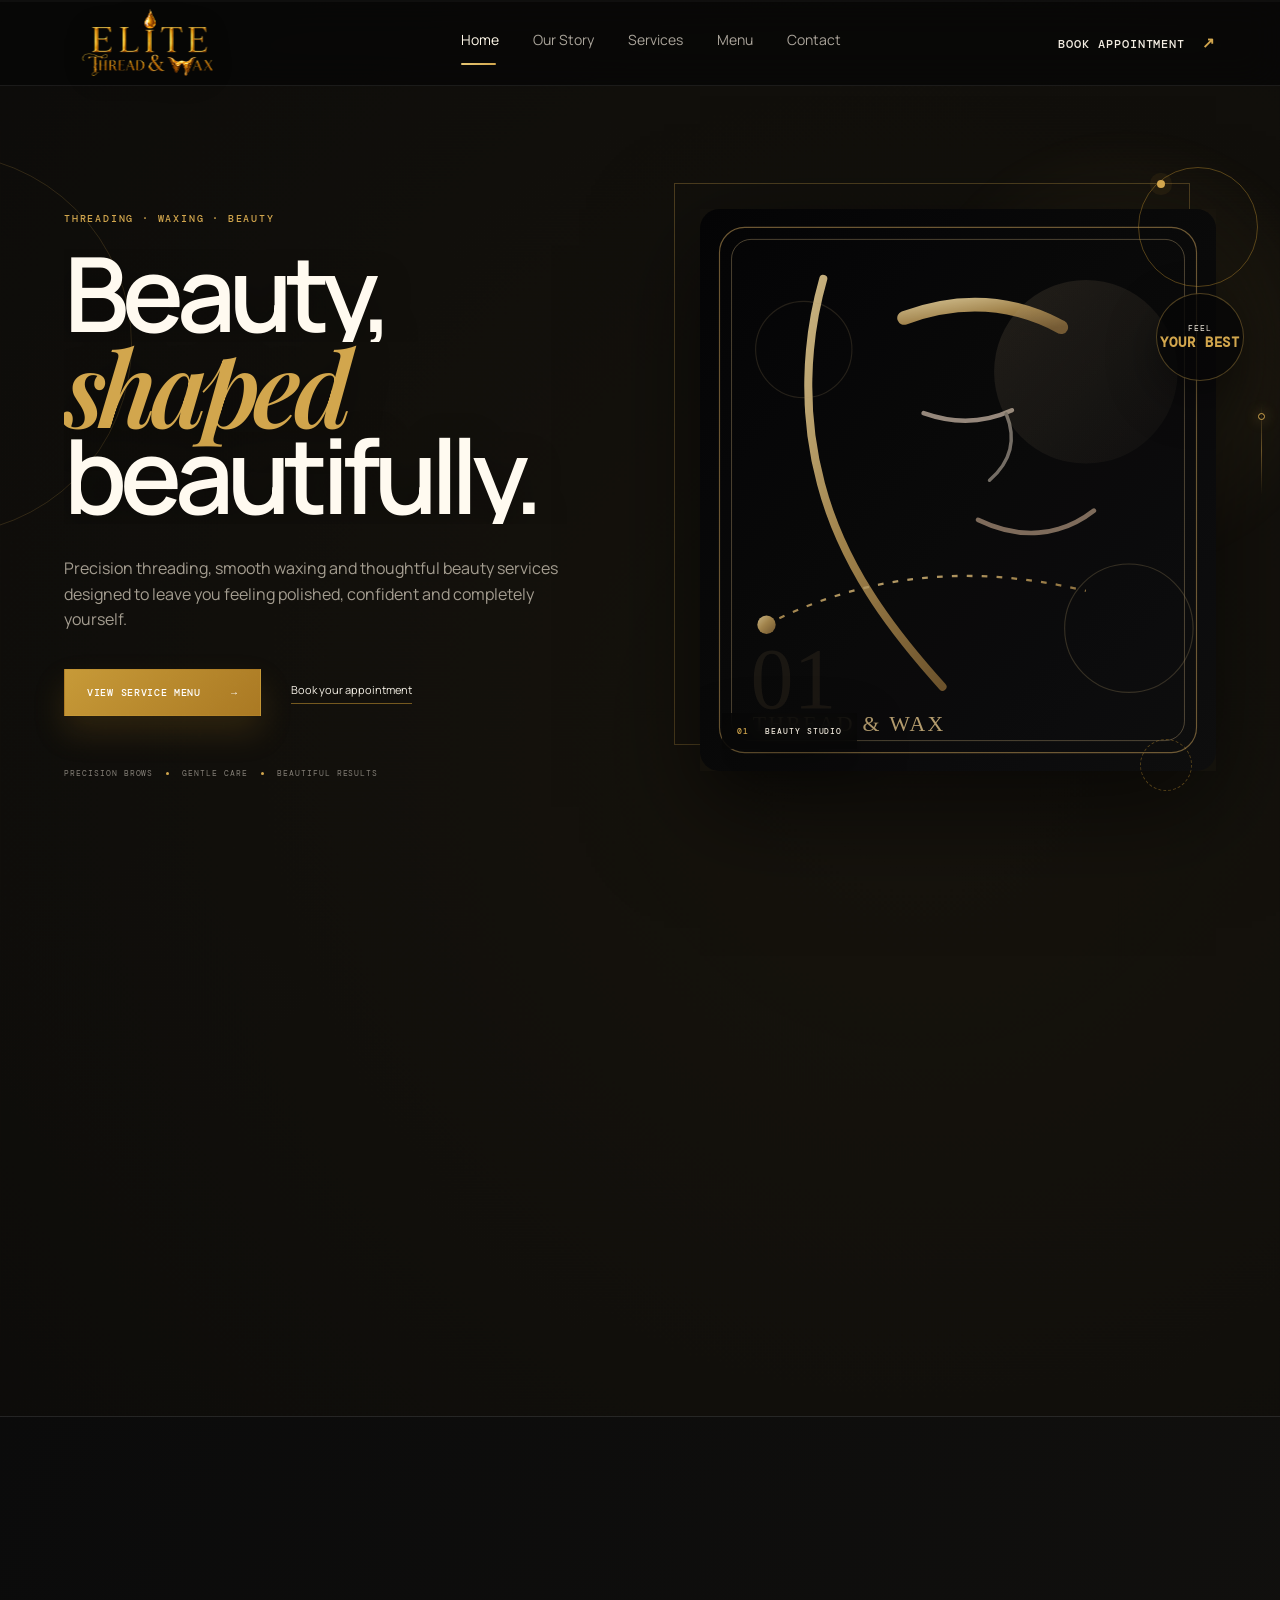
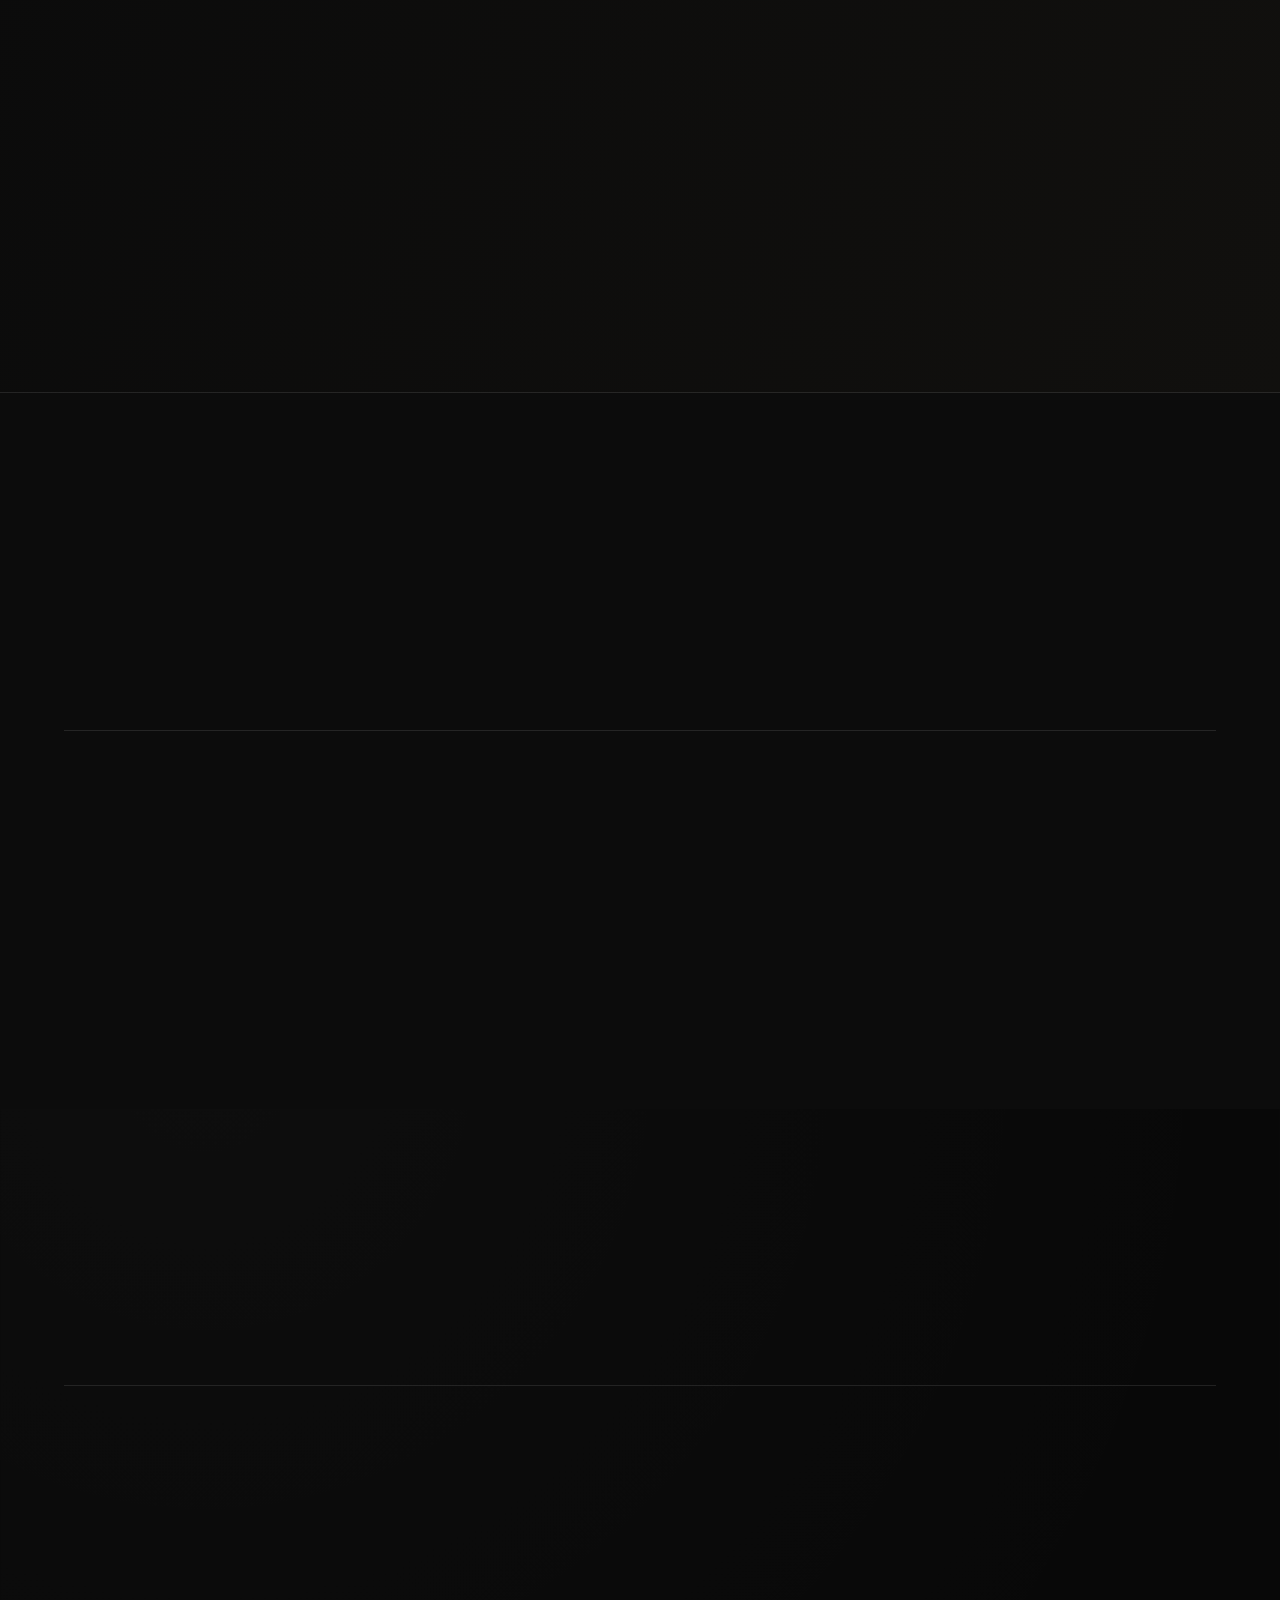
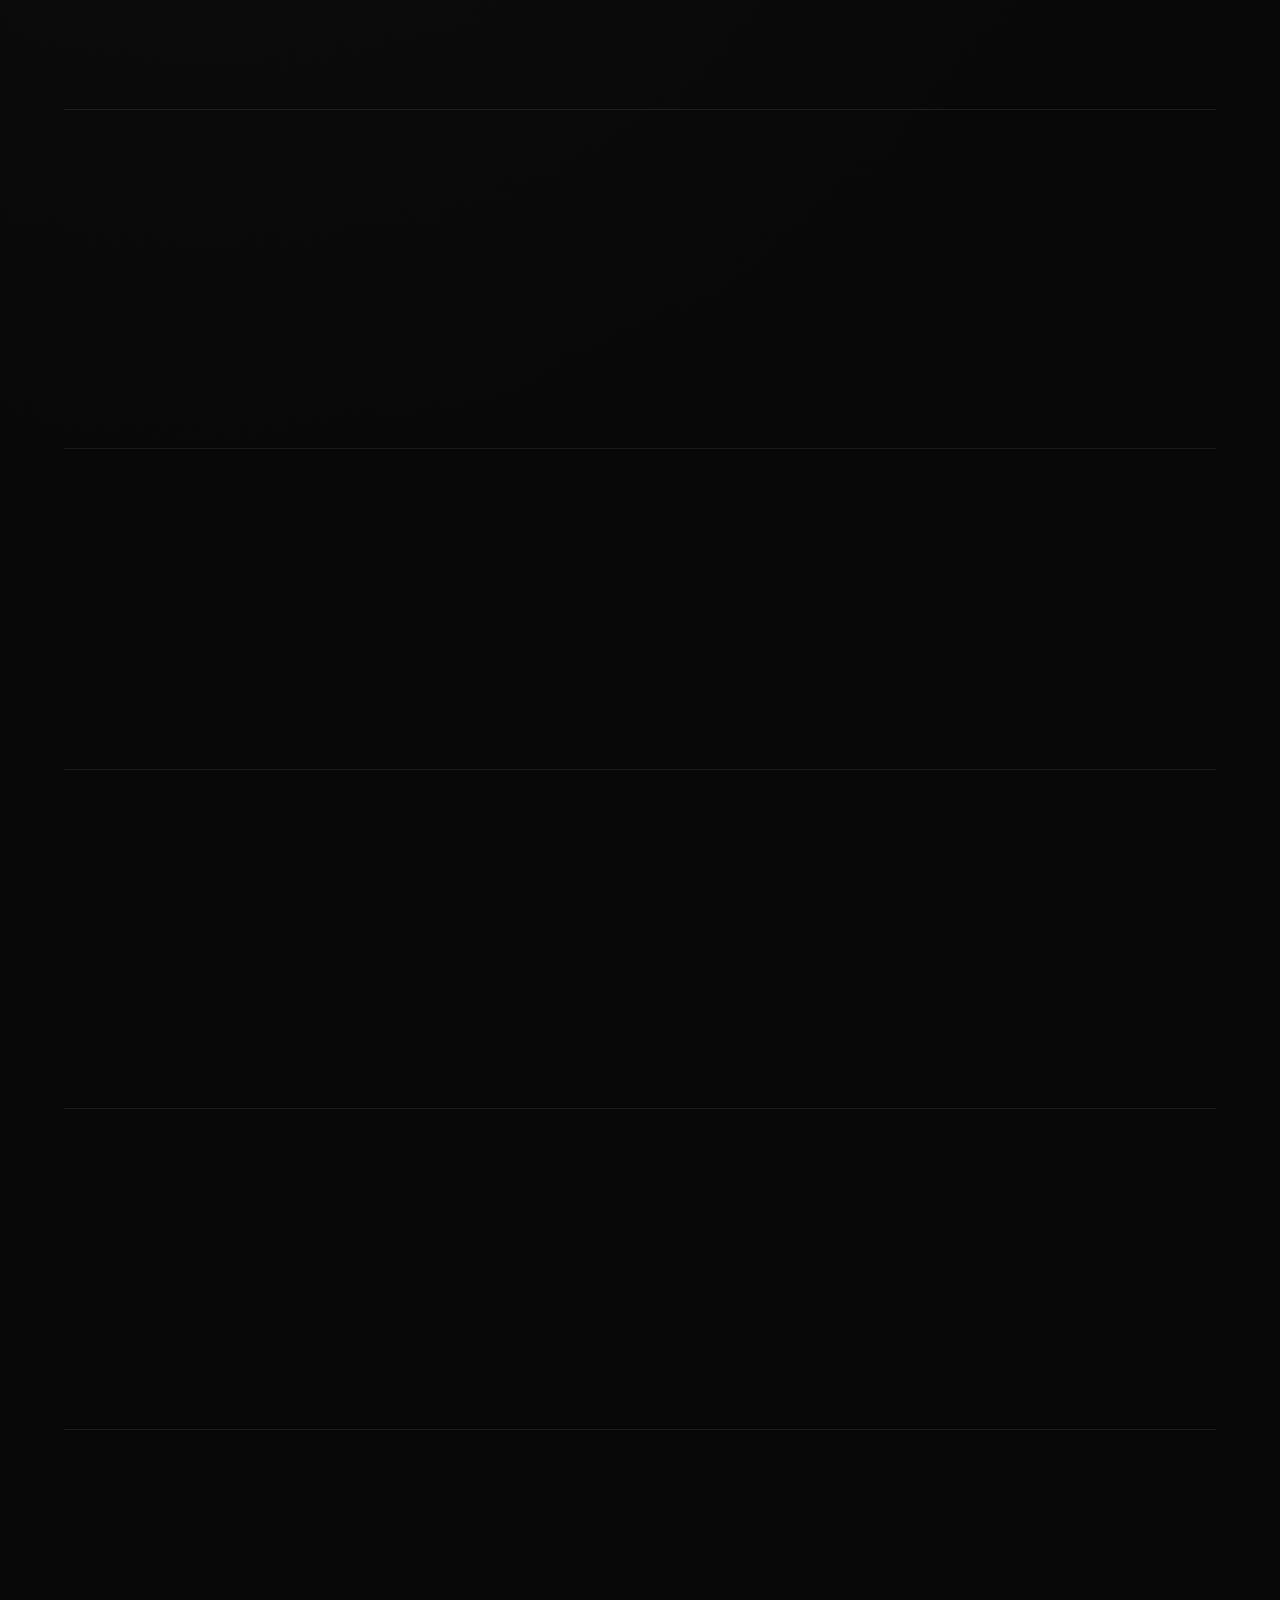
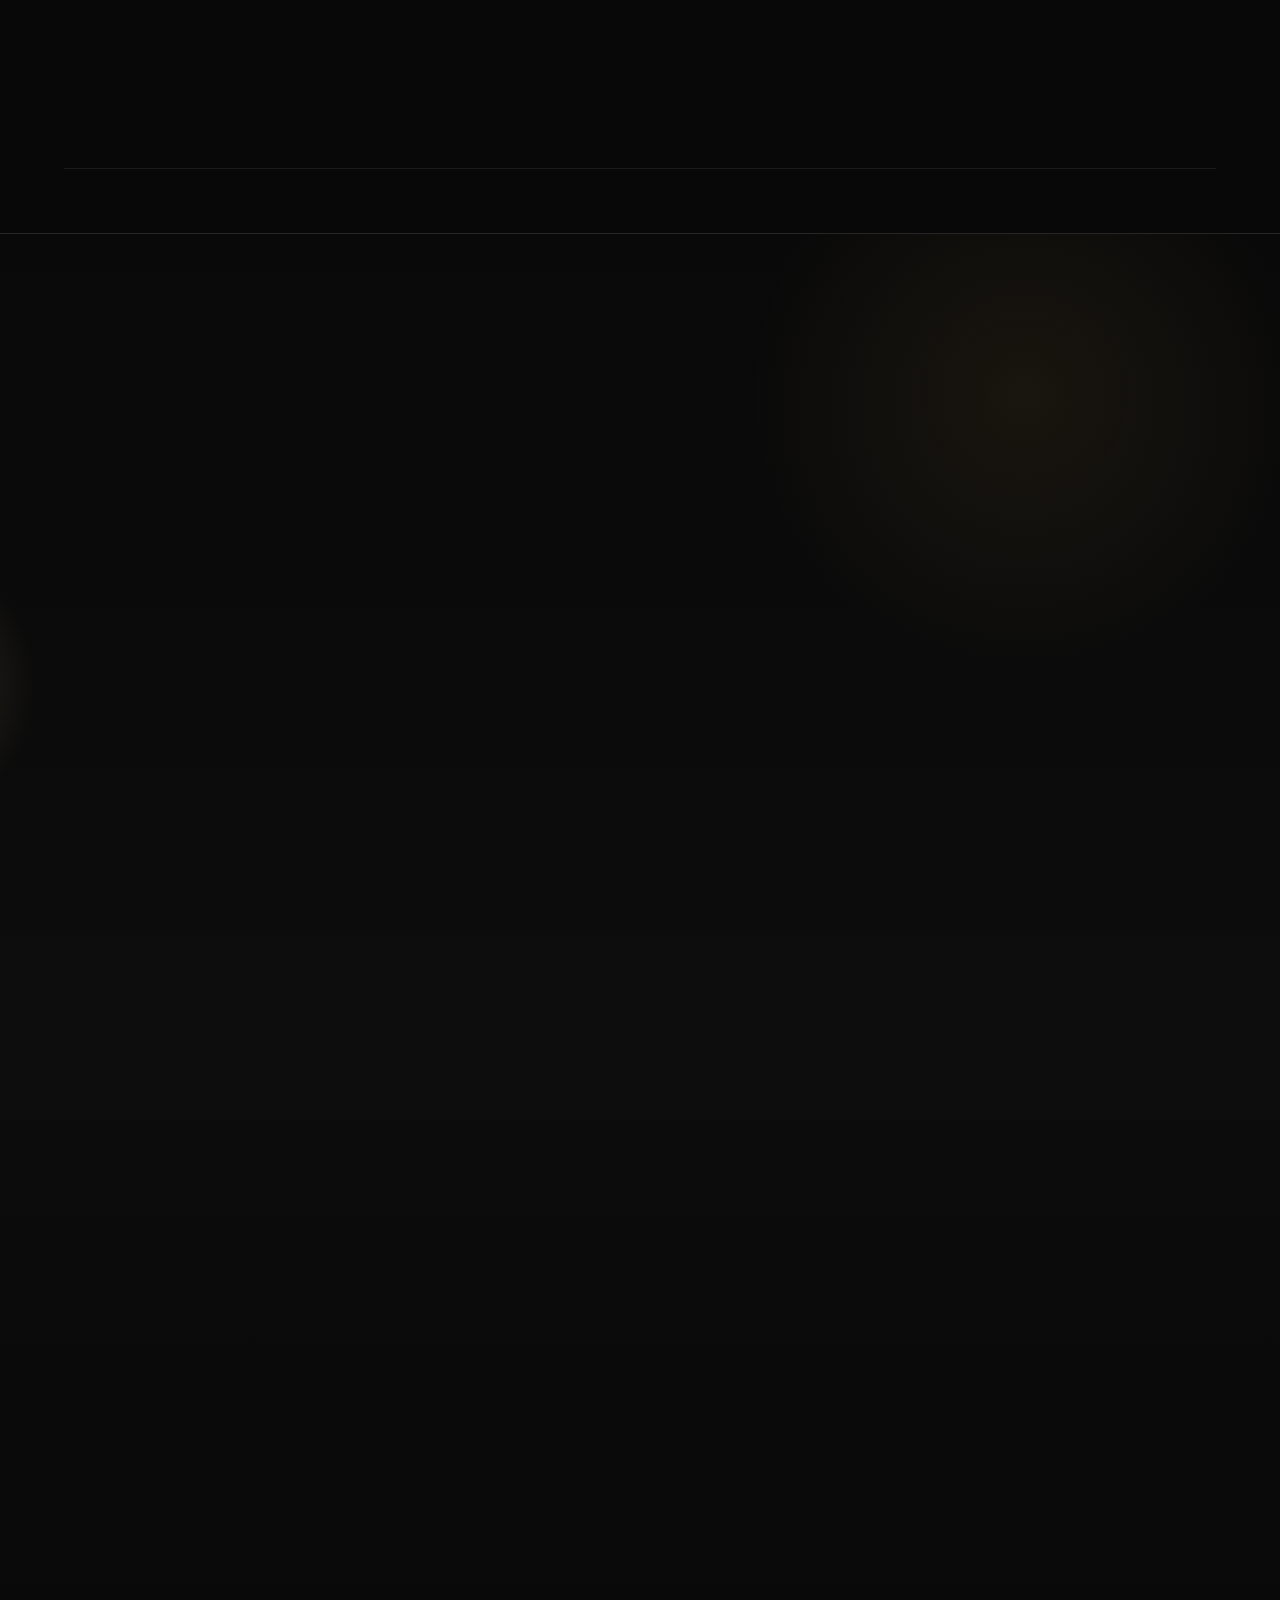
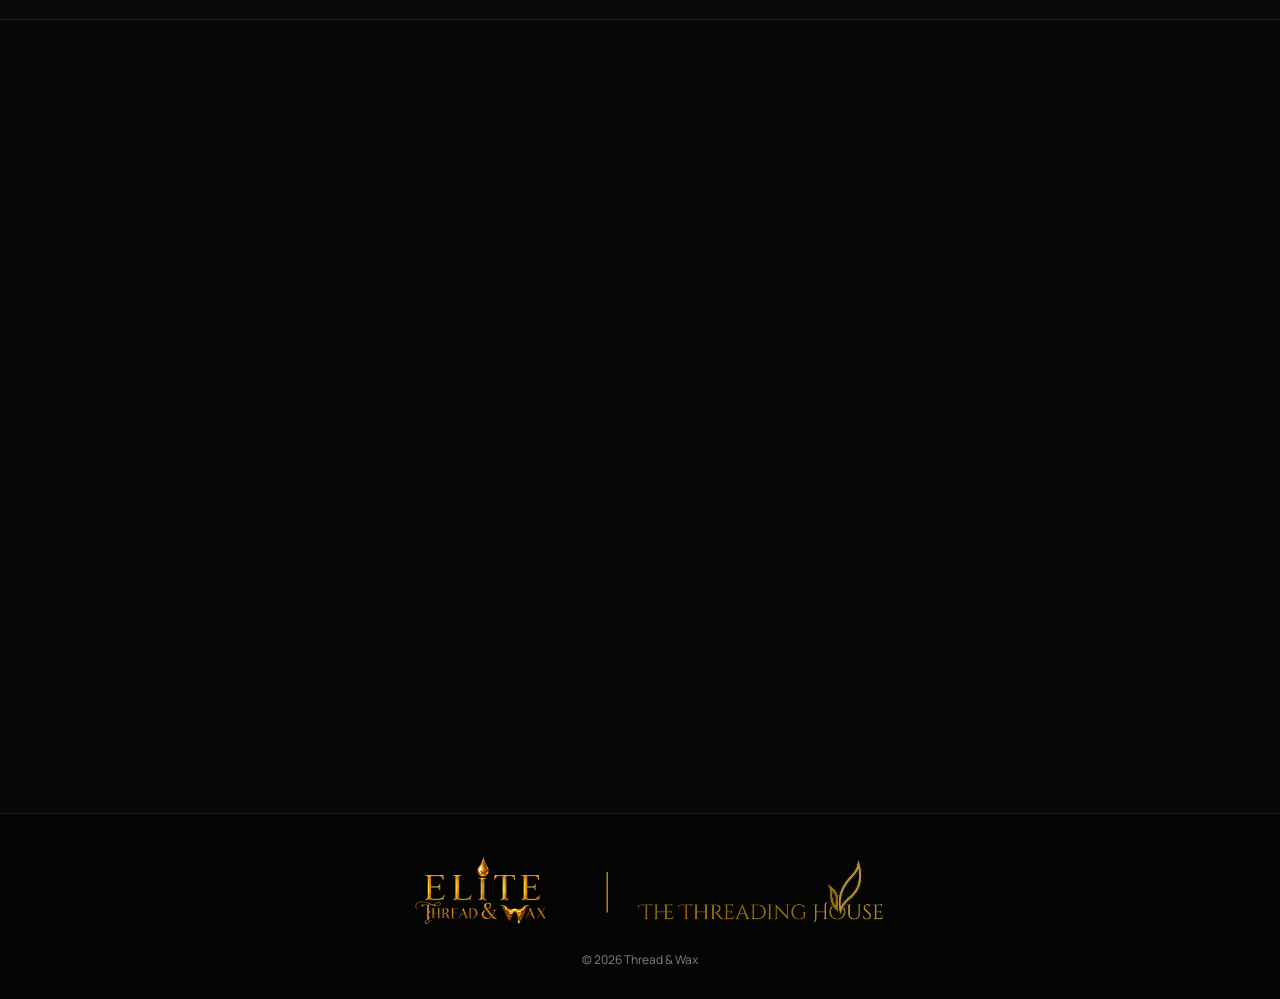
<file: index.html>
<!DOCTYPE html>

<html lang="en">
<head>
<meta charset="utf-8"/>
<meta content="width=device-width, initial-scale=1.0" name="viewport"/>
<meta content="Thread &amp; Wax — refined threading, waxing and beauty services in a calm, elevated studio setting." name="description"/>
<meta content="#070707" name="theme-color"/>
<title>Thread &amp; Wax | Beauty Studio</title>
<link as="image" href="assets/hero.svg" rel="preload"/>
<link href="css/style.css" rel="stylesheet"/>
</head>
<body>
<div aria-hidden="true" class="page-loader"><span>T&amp;W</span></div>
<div aria-hidden="true" class="cursor-glow"></div>
<header class="site-header" id="top">
<a aria-label="Elite Thread &amp; Wax home" class="logo logo-image-link" href="#home">
<img class="logo-image" src="assets/Logo.png" alt="Elite Thread &amp; Wax"/>
</a>
<button aria-expanded="false" aria-label="Open navigation" class="menu-toggle" type="button">
<span></span><span></span>
</button>
<div aria-hidden="true" class="nav-backdrop"></div>
<nav aria-label="Primary navigation" class="nav">
<span aria-hidden="true" class="nav-indicator"></span>
<span aria-hidden="true" class="nav-mobile-tag">MENU</span>




<a class="active" href="#home">Home</a><a href="#story">Our Story</a><a href="#services">Services</a><a href="#menu">Menu</a><a href="#contact">Contact</a></nav>
<a class="nav-cta magnetic" href="#contact">Book Appointment <b>↗</b></a>
</header>
<main>









<section class="hero" data-section="" id="home">
<div class="hero-copy">
<p class="eyebrow reveal-up">THREADING · WAXING · BEAUTY</p>
<h1 aria-label="Beauty shaped with precision" class="hero-title">
<span class="title-line"><span>Beauty,</span></span>
<span class="title-line"><em>shaped</em> <span>beautifully.</span></span>
</h1>
<p class="hero-text reveal-up">Precision threading, smooth waxing and thoughtful beauty services designed to leave you feeling polished, confident and completely yourself.</p>
<div class="actions reveal-up">
<a class="btn gold magnetic" href="#menu">View service menu <span>→</span></a>
<a class="text-link" href="#contact">Book your appointment</a>
</div>
<div class="hero-proof reveal-up">
<span>PRECISION BROWS</span><i></i><span>GENTLE CARE</span><i></i><span>BEAUTIFUL RESULTS</span>
</div>
</div>
<div class="hero-art reveal-scale" data-parallax="">
<div class="gold-orbit orbit-one"></div>
<div class="gold-orbit orbit-two"></div>
<img alt="Elegant beauty studio illustration featuring a sculpted eyebrow and profile" src="assets/hero.svg"/>
<div class="floating-note"><span>01</span> BEAUTY STUDIO</div>
<div class="floating-badge">FEEL<br/><strong>YOUR BEST</strong></div>
</div>
</section><section aria-labelledby="edit-title" class="section edit-section">
<div class="section-heading reveal-up">
<p class="section-label">01 / THE EXPERIENCE</p>
<p class="section-kicker">Soft touch. Precise finish. Beautifully you.</p>
</div>
<div class="intro-grid">
<h2 class="reveal-up" id="edit-title">A little care.<br/><em>A big difference.</em></h2>
<div class="reveal-up">
<p>From expertly shaped brows to smooth waxing and finishing beauty touches, every service is delivered with detail, comfort and care.</p>
<a class="text-link" href="#menu">Explore our menu →</a>
</div>
</div>
</section><section aria-labelledby="story-title" class="story-section" data-section="" id="story">
<div class="story-art reveal-left">
<img alt="Elegant beauty studio treatment illustration" src="assets/story.svg"/>
<div class="story-stamp">BEAUTY WITH<br/><strong>INTENTION</strong></div>
</div>
<div class="story-copy section">
<p class="section-label reveal-right">02 / OUR STORY</p>
<span class="year reveal-right">THREAD &amp; WAX</span>
<h2 class="reveal-right" id="story-title">Care in every<br/><em>detail.</em></h2>
<p class="lead reveal-right">Thread &amp; Wax is a beauty studio built around one simple idea: the best results come from precision, comfort and personal attention.</p>
<p class="reveal-right">We focus on services that make an immediate difference — clean brow shaping, smooth waxing and polished beauty treatments — all in a calm and welcoming setting.</p>
<p class="reveal-right">Every appointment is approached individually, so your treatment suits your features, preferences and comfort level rather than following a one-size-fits-all routine.</p>
</div>
</section><section aria-labelledby="principles-title" class="values section">
<div class="section-heading reveal-up">
<p class="section-label">OUR PROMISE</p>
<h2 id="principles-title">What every visit<br/><em>should feel like.</em></h2>
</div>
<div class="value-grid">
<article class="value-card reveal-left"><span>01</span><h3>Precise</h3><p>Thoughtful shaping and clean finishing tailored to your natural features.</p></article>
<article class="value-card reveal-right"><span>02</span><h3>Comfortable</h3><p>A calm, hygienic and welcoming experience from the moment you arrive.</p></article>
<article class="value-card reveal-left"><span>03</span><h3>Personal</h3><p>Beauty services adapted to your preferences, skin and desired result.</p></article>
</div>
</section><section aria-labelledby="services-title" class="services-editorial section" data-section="" id="services">
<div class="services-editorial-head">
<div class="reveal-left">
<p class="section-label">03 / OUR SERVICES</p>
<h2 id="services-title">Beauty services,<br/><em>made personal.</em></h2>
</div>
<p class="reveal-right">A focused collection of threading, waxing, skin and finishing services. Each treatment is tailored to your comfort, features and preferred result.</p>
</div>
<div class="service-showcase">
<article class="service-row">
<div class="service-row-art reveal-left"><div class="service-art-shell"><img alt="Threading beauty service illustration" src="assets/service-brows.svg"/></div><span class="service-watermark">01</span></div>
<div class="service-row-copy reveal-right"><span class="service-index">01 · PRECISION</span><h3>Threading</h3><p>Clean, precise shaping for brows and facial areas using a technique designed for controlled definition.</p><a data-open-menu="threading" href="#menu">See threading menu <b>→</b></a></div>
</article>
<article class="service-row reverse">
<div class="service-row-art reveal-right"><div class="service-art-shell"><img alt="Hair massage with oil service illustration" src="assets/service-face.svg"/></div><span class="service-watermark">02</span></div>
<div class="service-row-copy reveal-left"><span class="service-index">02 · RELAX</span><h3>Hair Massage with Oil</h3><p>A calming scalp and hair oil massage created to help you slow down, reset and leave feeling refreshed.</p><a data-open-menu="hair-massage" href="#menu">See hair massage menu <b>→</b></a></div>
</article>
<article class="service-row">
<div class="service-row-art reveal-left"><div class="service-art-shell"><img alt="Eyelash lift and tinting beauty illustration" src="assets/service-tint.svg"/></div><span class="service-watermark">03</span></div>
<div class="service-row-copy reveal-right"><span class="service-index">03 · DEFINE</span><h3>Lash Lift &amp; Tinting</h3><p>Lift, tint and brow-enhancing services that bring soft definition to your natural features without an overdone look.</p><div class="service-inline-links"><a data-open-menu="lash-lift" href="#menu">Lash Lift <b>→</b></a><a data-open-menu="tinting" href="#menu">Eyebrow Tinting <b>→</b></a></div></div>
</article>
<article class="service-row reverse">
<div class="service-row-art reveal-right"><div class="service-art-shell"><img alt="Body and face waxing beauty service illustration" src="assets/service-body.svg"/></div><span class="service-watermark">04</span></div>
<div class="service-row-copy reveal-left"><span class="service-index">04 · SMOOTH</span><h3>Waxing</h3><p>Professional face and body waxing with a detail-focused approach for smooth, polished results.</p><div class="service-inline-links"><a data-open-menu="body-waxing" href="#menu">Body Waxing <b>→</b></a><a data-open-menu="face-waxing" href="#menu">Face Waxing <b>→</b></a></div></div>
</article>
<article class="service-row">
<div class="service-row-art reveal-left"><div class="service-art-shell"><img alt="Facial skin care service illustration" src="assets/service-facial.svg"/></div><span class="service-watermark">05</span></div>
<div class="service-row-copy reveal-right"><span class="service-index">05 · GLOW</span><h3>Facials</h3><p>Skin-focused treatments ranging from express care to deep cleansing, anti-aging, acne and glow-focused facials.</p><a data-open-menu="facial" href="#menu">See facial menu <b>→</b></a></div>
</article>
<article class="service-row reverse">
<div class="service-row-art reveal-right"><div class="service-art-shell henna-art"><span class="henna-mark">✦</span><span class="henna-line"></span><span class="henna-mark small">✦</span></div><span class="service-watermark">06</span></div>
<div class="service-row-copy reveal-left"><span class="service-index">06 · EXPRESS</span><h3>Henna Tattoo</h3><p>Custom henna designs created around your preferred look, occasion and consultation.</p><a data-open-menu="henna" href="#menu">See henna details <b>→</b></a></div>
</article>
</div>
</section><section aria-labelledby="menu-title" class="shop-section section menu-section" data-section="" id="menu">
<div class="menu-heading">
<div class="reveal-left">
<p class="section-label">04 / OUR MENU</p>
<h2 id="menu-title">Our service<br/><em>menu.</em></h2>
</div>
<p class="reveal-right">Choose a service to see clear pricing. Simple, elegant and easy to explore.</p>
</div>


<div class="menu-experience"><div aria-label="Beauty service menu categories" class="service-tabs menu-rail reveal-left" role="tablist">
<span aria-hidden="true" class="rail-indicator"></span>
<button class="active" data-menu-tab="threading" type="button">Threading</button>
<button data-menu-tab="hair-massage" type="button">Hair Massage with Oil</button>
<button data-menu-tab="lash-lift" type="button">Eyelash Lift</button>
<button data-menu-tab="tinting" type="button">Eyebrow Tinting</button>
<button data-menu-tab="body-waxing" type="button">Body Waxing</button>
<button data-menu-tab="facial" type="button">Facial</button>
<button data-menu-tab="face-waxing" type="button">Face Waxing</button>
<button data-menu-tab="henna" type="button">Henna Tattoo</button>
</div><div class="menu-panels menu-stage reveal-right">
<div class="menu-panel active" data-menu-panel="threading">
<div class="menu-panel-head"><span>01</span><div><h3>Threading</h3><p>Precise facial hair removal and clean definition.</p></div></div>
<div class="price-grid">
<div class="price-card featured"><span>Eyebrows</span><i class="dots"></i><strong>$15</strong></div>
<div class="price-card"><span>Upper Lip</span><i class="dots"></i><strong>$10</strong></div>
<div class="price-card"><span>Chin</span><i class="dots"></i><strong>$10</strong></div>
<div class="price-card"><span>Neck</span><i class="dots"></i><strong>$10</strong></div>
<div class="price-card"><span>Sides of Face</span><i class="dots"></i><strong>$20</strong></div>
<div class="price-card"><span>Cheek</span><i class="dots"></i><strong>$15</strong></div>
<div class="price-card"><span>Forehead</span><i class="dots"></i><strong>$10</strong></div>
<div class="price-card"><span>Full Face</span><i class="dots"></i><strong>$55</strong></div>
</div>
</div>
<div class="menu-panel" data-menu-panel="hair-massage" hidden="">
<div class="menu-panel-head"><span>02</span><div><h3>Hair Massage with Oil</h3><p>A relaxing scalp and hair oil massage.</p></div></div>
<div class="price-grid two-col">
<div class="price-card featured"><span>Men</span><i class="dots"></i><strong>$25</strong></div>
<div class="price-card"><span>Women</span><i class="dots"></i><strong>$30</strong></div>
</div>
</div>
<div class="menu-panel" data-menu-panel="lash-lift" hidden="">
<div class="menu-panel-head"><span>03</span><div><h3>Eyelash Lift</h3><p>Lift and define your natural lashes.</p></div></div>
<div class="price-grid two-col">
<div class="price-card featured"><span>Lash Lift</span><i class="dots"></i><strong>$65</strong></div>
<div class="price-card"><span>Lash Lift + Eyelash Tinting</span><i class="dots"></i><strong>$85</strong></div>
</div>
</div>
<div class="menu-panel" data-menu-panel="tinting" hidden="">
<div class="menu-panel-head"><span>04</span><div><h3>Eyebrow Tinting</h3><p>Enhance brows and lashes with richer definition.</p></div></div>
<div class="price-grid">
<div class="price-card featured"><span>Eyebrow Tinting</span><i class="dots"></i><strong>$20</strong></div>
<div class="price-card"><span>Eyelash Tinting</span><i class="dots"></i><strong>$25</strong></div>
<div class="price-card"><span>Eyebrow + Tinting</span><i class="dots"></i><strong>$30</strong></div>
</div>
</div>
<div class="menu-panel" data-menu-panel="body-waxing" hidden="">
<div class="menu-panel-head"><span>05</span><div><h3>Body Waxing</h3><p>Smooth, professional waxing for body areas.</p></div></div>
<div class="price-grid">
<div class="price-card"><span>Under Arms</span><i class="dots"></i><strong>$20</strong></div>
<div class="price-card"><span>Full Arms</span><i class="dots"></i><strong>$40</strong></div>
<div class="price-card"><span>Half Arms</span><i class="dots"></i><strong>$35</strong></div>
<div class="price-card"><span>Full Legs</span><i class="dots"></i><strong>$60</strong></div>
<div class="price-card"><span>Half Legs</span><i class="dots"></i><strong>$45</strong></div>
<div class="price-card"><span>Full Back</span><i class="dots"></i><strong>$50</strong></div>
<div class="price-card"><span>Half Back</span><i class="dots"></i><strong>$35</strong></div>
<div class="price-card"><span>Stomach</span><i class="dots"></i><strong>$35</strong></div>
<div class="price-card"><span>Bikini</span><i class="dots"></i><strong>$35</strong></div>
<div class="price-card"><span>French Bikini</span><i class="dots"></i><strong>$45</strong></div>
<div class="price-card"><span>Brazilian</span><i class="dots"></i><strong>$60</strong></div>
<div class="price-card"><span>Buttocks</span><i class="dots"></i><strong>$30</strong></div>
<div class="price-card"><span>Chest</span><i class="dots"></i><strong>$30</strong></div>
<div class="price-card featured"><span>Full Body</span><i class="dots"></i><strong>$200</strong></div>
<div class="price-card featured"><span>Full Body + Brazilian</span><i class="dots"></i><strong>$240</strong></div>
</div>
</div>
<div class="menu-panel" data-menu-panel="facial" hidden="">
<div class="menu-panel-head"><span>06</span><div><h3>Facial</h3><p>Targeted skin care treatments for a fresh, healthy glow.</p></div></div>
<div class="price-grid">
<div class="price-card"><span>Mini Facial <small>30 min</small></span><i class="dots"></i><strong>$55</strong></div>
<div class="price-card"><span>Deep Cleaning Facial <small>1 hour</small></span><i class="dots"></i><strong>$80</strong></div>
<div class="price-card"><span>Anti Aging Facial <small>1 hour</small></span><i class="dots"></i><strong>$80</strong></div>
<div class="price-card featured"><span>Golden Facial <small>1 hour</small></span><i class="dots"></i><strong>$80</strong></div>
<div class="price-card"><span>Acne Facial <small>1 hour</small></span><i class="dots"></i><strong>$80</strong></div>
<div class="price-card"><span>Back Facial <small>30 min</small></span><i class="dots"></i><strong>$50</strong></div>
</div>
</div>
<div class="menu-panel" data-menu-panel="face-waxing" hidden="">
<div class="menu-panel-head"><span>07</span><div><h3>Face Waxing</h3><p>Clean, smooth facial waxing with careful finishing.</p></div></div>
<div class="price-grid">
<div class="price-card featured"><span>Eyebrow Wax</span><i class="dots"></i><strong>$15</strong></div>
<div class="price-card"><span>Upper Lip Wax</span><i class="dots"></i><strong>$10</strong></div>
<div class="price-card"><span>Chin Wax</span><i class="dots"></i><strong>$10</strong></div>
<div class="price-card"><span>Neck Wax</span><i class="dots"></i><strong>$12</strong></div>
<div class="price-card"><span>Sides of Face Wax</span><i class="dots"></i><strong>$20</strong></div>
<div class="price-card"><span>Cheek Wax</span><i class="dots"></i><strong>$15</strong></div>
<div class="price-card"><span>Forehead Wax</span><i class="dots"></i><strong>$12</strong></div>
<div class="price-card"><span>Full Face Wax</span><i class="dots"></i><strong>$60</strong></div>
<div class="price-card"><span>Nose Wax</span><i class="dots"></i><strong>$12</strong></div>
<div class="price-card"><span>Nostril Wax</span><i class="dots"></i><strong>$15</strong></div>
<div class="price-card"><span>Ear Wax</span><i class="dots"></i><strong>$15</strong></div>
<div class="price-card"><span>Nape Wax</span><i class="dots"></i><strong>$20</strong></div>
</div>
</div>
<div class="menu-panel" data-menu-panel="henna" hidden="">
<div class="menu-panel-head"><span>08</span><div><h3>Henna Tattoo</h3><p>Custom henna artwork tailored to your preferred design.</p></div></div>
<div class="price-grid one-col">
<div class="price-card consultation featured"><span>Henna Tattoo</span><i class="dots"></i><strong>Based on Consultation</strong></div>
</div>
</div>
</div></div></section><section aria-label="Brand quote" class="quote section">
<p class="quote-mark reveal-up">“</p>
<blockquote class="reveal-up">The best beauty treatment<br/>still looks like <em>you.</em></blockquote>
</section><section aria-labelledby="contact-title" class="contact-section section" data-section="" id="contact">
<div class="contact-copy">
<p class="section-label reveal-left">05 / BOOK &amp; CONTACT</p>
<h2 class="reveal-left" id="contact-title">Ready for your<br/><em>next visit?</em></h2>
<p class="contact-text reveal-left">Tell us which service you would like and your preferred day or time. We’ll help you arrange your appointment.</p>
<div class="contact-info reveal-left">
<a href="mailto:hello@threadandwax.com">hello@threadandwax.com</a>
<span>Appointments &amp; walk-ins welcome</span>
</div>
</div>
<form class="contact-form reveal-right" novalidate="">
<label><span>Name</span><input autocomplete="name" name="name" required="" type="text"/></label>
<label><span>Phone / Email</span><input name="contact" required="" type="text"/></label>
<label><span>Service</span><input name="service" placeholder="e.g. Eyebrow Threading" required="" type="text"/></label>
<label><span>Preferred day &amp; time</span><input name="appointment" placeholder="e.g. Friday, 3:00 PM" type="text"/></label>
<label><span>Message</span><textarea name="message" rows="4"></textarea></label>
<button class="btn gold magnetic" type="submit">Request appointment <span>→</span></button>
<p aria-live="polite" class="form-note"></p>
</form>
</section></main>
<footer class="footer footer-centered">
<div class="footer-brand-wrap">
<div class="footer-brand-logos">
<a class="logo logo-image-link footer-logo-link" href="#home"><img class="logo-image footer-logo-image" src="assets/Logo.png" alt="Elite Thread &amp; Wax"/></a>
<span aria-hidden="true" class="footer-logo-separator">|</span>
<img class="footer-secondary-logo" src="assets/ThreadingHouse.png" alt="The Threading House"/>
</div>
<small class="footer-copyright">© 2026 Thread &amp; Wax</small>
</div>
</footer>

<button class="scroll-top" type="button" aria-label="Scroll to top" title="Back to top">
  <span aria-hidden="true">↑</span>
</button>
<script defer="" src="js/app.js"></script>
</body>
</html>
</file>
<file: css/style.css>
@import url('https://fonts.googleapis.com/css2?family=Bodoni+Moda:ital,opsz,wght@0,6..96,500;0,6..96,600;1,6..96,500&family=DM+Mono:wght@400;500&family=Manrope:wght@400;500;600&family=Playfair+Display:ital,wght@0,600;1,600&family=Space+Grotesk:wght@400;500;600&display=swap');

:root{
  --paper:#fffdf8;
  --paper-2:#f8f3e8;
  --ink:#17130d;
  --muted:#6f675a;
  --gold:#b88a2e;
  --gold-light:#e4c978;
  --gold-pale:#f5e9be;
  --line:rgba(88,65,18,.16);
  --shadow:0 28px 80px rgba(73,52,8,.12);
  --radius:2px;
}

*{box-sizing:border-box}
html{scroll-behavior:smooth;scroll-padding-top:86px}
body{margin:0;background:var(--paper);color:var(--ink);font-family:Manrope,Arial,sans-serif;line-height:1.6;overflow-x:hidden}
body.menu-open{overflow:hidden}
a{text-decoration:none;color:inherit}
button,input,textarea{font:inherit}
img{display:block;max-width:100%}
::selection{background:var(--gold);color:#fff}

.page-loader{position:fixed;inset:0;background:var(--paper);z-index:9999;display:grid;place-items:center;transition:opacity .65s ease,visibility .65s ease}
.page-loader span{font:500 13px 'DM Mono',monospace;letter-spacing:.28em;color:var(--gold);animation:loaderPulse 1.05s ease-in-out infinite}
body.loaded .page-loader{opacity:0;visibility:hidden;pointer-events:none}
.cursor-glow{position:fixed;width:420px;height:420px;border-radius:50%;pointer-events:none;z-index:-1;background:radial-gradient(circle,rgba(206,164,66,.11),transparent 65%);transform:translate(-50%,-50%);opacity:0;transition:opacity .25s ease}
body:hover .cursor-glow{opacity:1}

.site-header{height:86px;padding:0 5vw;display:flex;align-items:center;justify-content:space-between;gap:35px;border-bottom:1px solid var(--line);position:fixed;top:0;left:0;right:0;z-index:100;background:rgba(255,253,248,.82);backdrop-filter:blur(18px);transition:box-shadow .35s ease,background .35s ease}
.site-header.scrolled{box-shadow:0 12px 40px rgba(68,49,10,.06);background:rgba(255,253,248,.94)}
.logo{display:inline-flex;gap:6px;align-items:center;font:500 14px 'DM Mono',monospace;letter-spacing:.12em;white-space:nowrap}
.logo i{font:italic 20px 'Playfair Display',serif;color:var(--gold)}
.nav{display:flex;align-items:center;gap:31px;font-size:12px}
.nav a{position:relative;color:#4d463b;transition:color .25s ease}
.nav a::after{content:"";position:absolute;height:1px;width:0;left:0;bottom:-8px;background:var(--gold);transition:width .3s ease}
.nav a:hover,.nav a.active{color:var(--ink)}
.nav a:hover::after,.nav a.active::after{width:100%}
.nav-cta{font:500 10px 'DM Mono',monospace;text-transform:uppercase;letter-spacing:.08em;transition:color .25s ease}
.nav-cta b{font-size:15px;margin-left:9px;color:var(--gold)}
.menu-toggle{display:none;width:38px;height:38px;border:0;background:transparent;position:relative;cursor:pointer}
.menu-toggle span{position:absolute;left:7px;width:24px;height:1px;background:var(--ink);transition:.3s ease}
.menu-toggle span:first-child{top:15px}.menu-toggle span:last-child{top:23px}

.hero{min-height:100vh;padding:150px 5vw 70px;display:grid;grid-template-columns:1.04fr .96fr;gap:6vw;align-items:center;position:relative}
.hero::before{content:"";position:absolute;width:380px;height:380px;top:17%;left:-250px;border:1px solid var(--gold-pale);border-radius:50%}
.eyebrow,.section-label{font:500 10px 'DM Mono',monospace;letter-spacing:.18em;text-transform:uppercase;color:var(--gold)}
.hero-title{font-size:clamp(64px,8.1vw,128px);line-height:.83;letter-spacing:-.064em;margin:24px 0 32px;font-weight:600}
.title-line{display:block;overflow:hidden;padding-bottom:.07em}
.title-line>span,.title-line>em{display:inline-block;transform:translateY(115%);animation:titleIn 1.05s cubic-bezier(.2,.78,.25,1) forwards}
.title-line:nth-child(2)>*{animation-delay:.12s}
.hero-title em,.section h2 em,.story-copy h2 em,.craft-intro h2 em,.quote em,.newsletter h2 em,.contact-copy h2 em{font-family:'Playfair Display',serif;font-weight:600;color:var(--gold)}
.hero-text{max-width:530px;font-size:16px;color:var(--muted)}
.actions{display:flex;align-items:center;gap:30px;margin-top:36px}
.btn{border:1px solid transparent;padding:16px 22px;font:500 10px 'DM Mono',monospace;text-transform:uppercase;letter-spacing:.07em;cursor:pointer;display:inline-flex;align-items:center;gap:30px;justify-content:space-between;transition:transform .25s ease,box-shadow .25s ease,background .25s ease;color:inherit}
.btn.gold{background:linear-gradient(135deg,#c79a38,#aa7923);color:#fff;box-shadow:0 16px 32px rgba(174,126,31,.19)}
.btn.gold:hover{box-shadow:0 20px 42px rgba(174,126,31,.26)}
.text-link{font-size:11px;border-bottom:1px solid rgba(184,138,46,.6);padding-bottom:5px;transition:color .25s ease,border-color .25s ease}
.text-link:hover{color:var(--gold);border-color:var(--gold)}
.hero-proof{display:flex;align-items:center;gap:13px;margin-top:52px;font:400 8px 'DM Mono',monospace;letter-spacing:.12em;color:#837969;flex-wrap:wrap}
.hero-proof i{width:3px;height:3px;background:var(--gold);border-radius:50%}
.hero-art{position:relative;isolation:isolate}
.hero-art::before{content:"";position:absolute;inset:-26px 26px 26px -26px;border:1px solid var(--gold-pale);z-index:-1}
.hero-art img{width:100%;box-shadow:var(--shadow);transition:transform .18s linear}
.gold-orbit{position:absolute;border:1px solid rgba(184,138,46,.42);border-radius:50%;z-index:2;pointer-events:none}
.orbit-one{width:120px;height:120px;right:-42px;top:-42px;animation:spin 12s linear infinite}
.orbit-one::after{content:"";position:absolute;width:8px;height:8px;background:var(--gold);border-radius:50%;top:12px;left:18px;box-shadow:0 0 0 7px rgba(184,138,46,.08)}
.orbit-two{width:52px;height:52px;right:24px;bottom:-20px;border-style:dashed;animation:spin 8s linear infinite reverse}
.floating-note{position:absolute;left:22px;bottom:22px;background:rgba(255,253,248,.9);backdrop-filter:blur(10px);padding:13px 15px;font:500 8px 'DM Mono',monospace;letter-spacing:.12em;box-shadow:0 10px 30px rgba(53,39,8,.08)}
.floating-note span{color:var(--gold);margin-right:10px}
.floating-badge{position:absolute;right:-28px;top:15%;width:88px;height:88px;border-radius:50%;display:grid;place-content:center;text-align:center;background:var(--paper);border:1px solid var(--gold-light);font:8px 'DM Mono',monospace;letter-spacing:.12em;box-shadow:0 15px 38px rgba(73,52,8,.1);animation:float 5.5s ease-in-out infinite}
.floating-badge strong{font-size:14px;color:var(--gold)}

.marquee{overflow:hidden;white-space:nowrap;border-top:1px solid var(--gold-pale);border-bottom:1px solid var(--gold-pale);background:#fff;padding:13px 0}
.marquee-track{display:inline-flex;gap:30px;align-items:center;min-width:max-content;animation:marquee 22s linear infinite;font:500 10px 'DM Mono',monospace;letter-spacing:.15em;color:#625b50}
.marquee-track b{color:var(--gold);font-size:10px}

.section{padding:9vw 5vw}
.section-heading{display:flex;justify-content:space-between;gap:7vw;align-items:flex-end;margin-bottom:55px}
.section-heading>p:last-child{max-width:480px;color:var(--muted);font-size:15px}
.section-kicker{font-size:12px;color:var(--muted)}
.section h2,.shop-section h2,.story-copy h2,.craft-intro h2,.contact-copy h2,.newsletter h2{font-size:clamp(48px,6.4vw,94px);line-height:.91;letter-spacing:-.055em;margin:15px 0 0}
.intro-grid{display:grid;grid-template-columns:1.08fr .92fr;gap:8vw;align-items:start}
.intro-grid h2{margin:0}
.intro-grid>div{max-width:475px;margin-top:12px}
.intro-grid p{font-size:20px;line-height:1.65;color:#4f493f}

.shop-section{border-top:1px solid var(--line)}
.filter{display:flex;gap:12px;border-bottom:1px solid var(--line);padding-bottom:18px;margin-bottom:38px;flex-wrap:wrap}
.filter button{border:1px solid transparent;background:transparent;font:500 10px 'DM Mono',monospace;letter-spacing:.06em;cursor:pointer;padding:9px 14px;color:#6a6256;transition:.25s ease}
.filter button:hover,.filter button.active{border-color:var(--gold-light);color:var(--gold);background:#fffaf0}
.product-grid{display:grid;grid-template-columns:repeat(3,1fr);gap:54px 22px}
.product{transition:opacity .25s ease,transform .3s ease}
.product.is-hidden{display:none}
.product-art{height:390px;background:var(--paper-2);position:relative;overflow:hidden;border:1px solid rgba(184,138,46,.12)}
.product-art::after{content:"";position:absolute;inset:0;background:linear-gradient(180deg,transparent 55%,rgba(73,51,8,.06));pointer-events:none}
.product-art img{width:100%;height:100%;object-fit:cover;transition:transform .8s cubic-bezier(.2,.75,.2,1),filter .5s ease;filter:saturate(.78) sepia(.08)}
.product:hover .product-art img{transform:scale(1.06) rotate(.3deg);filter:saturate(.95) sepia(.08)}
.product-art>span{position:absolute;top:16px;left:16px;z-index:2;font:500 9px 'DM Mono',monospace;color:var(--gold);background:rgba(255,253,248,.88);padding:6px 8px}
.product-action{position:absolute;right:16px;bottom:16px;z-index:2;background:var(--paper);padding:9px 11px;transform:translateY(15px);opacity:0;transition:.3s ease;font:500 8px 'DM Mono',monospace;color:var(--gold)}
.product:hover .product-action{transform:none;opacity:1}
.product-meta{display:flex;justify-content:space-between;gap:18px;align-items:flex-start;padding-top:15px}
.product h3{font-size:15px;margin:0 0 3px;font-weight:600}
.product p{font:9px 'DM Mono',monospace;color:#8a8174;margin:0}
.product strong{font:500 11px 'DM Mono',monospace;color:var(--gold)}

.story-section{display:grid;grid-template-columns:1fr 1fr;background:#fbf8f0;border-top:1px solid var(--line);border-bottom:1px solid var(--line)}
.story-art{position:relative;min-height:760px;overflow:hidden}
.story-art img{width:100%;height:100%;object-fit:cover;filter:sepia(.1) saturate(.75)}
.story-stamp{position:absolute;left:35px;bottom:35px;background:rgba(255,253,248,.94);padding:18px 20px;border-left:2px solid var(--gold);font:8px 'DM Mono',monospace;letter-spacing:.15em}
.story-stamp strong{font-size:12px;color:var(--gold)}
.story-copy{display:flex;flex-direction:column;justify-content:center}
.year{font:500 9px 'DM Mono',monospace;color:#918779;margin-top:40px}
.story-copy .lead{font-size:20px;color:#39342d;margin-top:40px}
.story-copy p{max-width:520px;color:var(--muted)}

.values{background:#fff}
.value-grid{display:grid;grid-template-columns:repeat(3,1fr);gap:0;border-top:1px solid var(--line);margin-top:15px}
.value-card{padding:42px 40px 28px 0;border-right:1px solid var(--line);min-height:250px;position:relative}
.value-card:not(:first-child){padding-left:40px}
.value-card:last-child{border-right:0}
.value-card span{font:500 9px 'DM Mono',monospace;color:var(--gold)}
.value-card h3{font-size:30px;margin:34px 0 8px}
.value-card p{color:var(--muted);max-width:330px}

.craft-section{background:linear-gradient(180deg,#fffdf8,#fbf5e8)}
.craft-intro{text-align:center;max-width:1100px;margin:auto;padding-bottom:5vw}
.craft-intro>p:last-child{max-width:610px;margin:30px auto 0;color:var(--muted)}
.craft-steps{max-width:1120px;margin:auto;padding-top:3vw}
.craft-step{display:grid;grid-template-columns:90px 1fr 50px;gap:30px;padding:48px 0;border-top:1px solid var(--line);align-items:start;transition:padding .3s ease}
.craft-step:last-child{border-bottom:1px solid var(--line)}
.craft-step:hover{padding-left:14px;padding-right:14px}
.craft-step>span{font:500 9px 'DM Mono',monospace;color:var(--gold)}
.craft-step h3{font-size:clamp(34px,4vw,60px);line-height:1;margin:0 0 15px;letter-spacing:-.04em;font-weight:500}
.craft-step p{max-width:610px;color:var(--muted);margin:0}
.craft-step b{font-size:24px;color:var(--gold);font-weight:400;transition:transform .3s ease}
.craft-step:hover b{transform:translate(5px,5px)}
.craft-visual{margin:0 5vw 7vw;overflow:hidden;box-shadow:var(--shadow)}
.craft-visual img{width:100%;max-height:650px;object-fit:cover;filter:sepia(.12) saturate(.78)}

.quote{text-align:center;padding-top:11vw;padding-bottom:11vw}
.quote-mark{font:90px 'Playfair Display',serif;color:var(--gold);line-height:.5;margin:0 0 35px}
.quote blockquote{font-size:clamp(30px,4.7vw,66px);line-height:1.13;letter-spacing:-.045em;margin:0}

.contact-section{display:grid;grid-template-columns:.9fr 1.1fr;gap:10vw;background:#fff;border-top:1px solid var(--line)}
.contact-copy h2{margin-top:18px}
.contact-text{max-width:440px;color:var(--muted);margin-top:35px}
.contact-info{display:flex;flex-direction:column;gap:9px;margin-top:42px;font:500 10px 'DM Mono',monospace}
.contact-info a{color:var(--gold)}
.contact-form{display:flex;flex-direction:column;gap:29px;padding-top:10px}
.contact-form label{display:block;font:500 9px 'DM Mono',monospace;text-transform:uppercase;letter-spacing:.11em;color:#857c6e}
.contact-form label span{display:block;margin-bottom:6px}
.contact-form input,.contact-form textarea{display:block;width:100%;border:0;border-bottom:1px solid var(--line);background:transparent;padding:11px 0 13px;outline:0;font:15px Manrope;color:var(--ink);resize:vertical;transition:border-color .25s ease}
.contact-form input:focus,.contact-form textarea:focus{border-color:var(--gold)}
.contact-form .btn{width:max-content;margin-top:5px}
.form-note{font-size:12px;color:var(--gold);min-height:18px;margin:0}

.newsletter{text-align:center;background:var(--paper-2);border-top:1px solid var(--gold-pale)}
.newsletter h2{margin:18px 0 42px}
.newsletter-form{display:flex;max-width:560px;margin:auto;border-bottom:1px solid var(--gold-light)}
.newsletter-form input{flex:1;border:0;background:transparent;padding:15px 0;outline:0;font-size:14px;color:var(--ink);min-width:0}
.newsletter-form button{border:0;background:transparent;font:500 10px 'DM Mono',monospace;letter-spacing:.07em;color:var(--gold);cursor:pointer;padding:0}
.newsletter-form button span{margin-left:8px}

.footer{padding:58px 5vw;display:grid;grid-template-columns:1fr 1fr auto;gap:30px;border-top:1px solid var(--line);align-items:start;background:#fff}
.footer p,.footer small{font-size:10px;color:#8a8174}
.footer-links{display:flex;gap:24px;font:500 10px 'DM Mono',monospace}
.footer-links a{transition:color .25s ease}.footer-links a:hover{color:var(--gold)}

.reveal-up,.reveal-scale{opacity:0;will-change:transform,opacity}
.reveal-up{transform:translateY(34px)}
.reveal-scale{transform:scale(.965)}
.reveal-up.in-view,.reveal-scale.in-view{opacity:1;transform:none;transition:opacity .8s ease,transform .9s cubic-bezier(.2,.75,.2,1)}

@keyframes titleIn{to{transform:translateY(0)}}
@keyframes marquee{to{transform:translateX(-50%)}}
@keyframes spin{to{transform:rotate(360deg)}}
@keyframes float{50%{transform:translateY(-12px) rotate(2deg)}}
@keyframes loaderPulse{50%{opacity:.35;letter-spacing:.42em}}

@media (max-width:980px){
  .nav{gap:18px}.nav-cta{display:none}
  .hero{grid-template-columns:1fr;gap:70px;padding-top:140px}.hero-copy{max-width:780px}.hero-art{max-width:720px;width:90%;margin:auto}
  .intro-grid,.story-section,.contact-section{grid-template-columns:1fr}
  .story-art{min-height:620px}.story-copy{padding-top:80px;padding-bottom:80px}
  .product-grid{grid-template-columns:repeat(2,1fr)}
  .section-heading{align-items:flex-start;flex-direction:column}
}

@media (max-width:760px){
  html{scroll-padding-top:72px}.site-header{height:72px;padding:0 6vw}.menu-toggle{display:block;z-index:3}
  .site-header.menu-open .menu-toggle span:first-child{top:19px;transform:rotate(45deg)}
  .site-header.menu-open .menu-toggle span:last-child{top:19px;transform:rotate(-45deg)}
  .nav{position:fixed;inset:72px 0 auto 0;height:calc(100vh - 72px);display:flex;flex-direction:column;align-items:flex-start;justify-content:center;gap:22px;padding:9vw 7vw;background:rgba(255,253,248,.98);transform:translateX(100%);transition:transform .45s cubic-bezier(.2,.75,.2,1);font-size:clamp(28px,8vw,46px);letter-spacing:-.03em}
  .site-header.menu-open .nav{transform:none}.nav a::after{bottom:-3px}.logo{font-size:12px}
  .hero{min-height:auto;padding:125px 6vw 70px}.hero-title{font-size:18vw}.hero-art{width:100%}.floating-badge{right:-5px}
  .section{padding:90px 6vw}.section h2,.shop-section h2,.story-copy h2,.craft-intro h2,.contact-copy h2,.newsletter h2{font-size:14vw}
  .intro-grid p{font-size:17px}.product-grid{grid-template-columns:1fr}.product-art{height:min(110vw,470px)}
  .value-grid{grid-template-columns:1fr}.value-card,.value-card:not(:first-child){padding:35px 0;border-right:0;border-bottom:1px solid var(--line);min-height:0}
  .craft-step{grid-template-columns:50px 1fr 25px;gap:15px;padding:35px 0}.craft-visual{margin:0 6vw 80px}
  .contact-section{gap:65px}.footer{grid-template-columns:1fr;gap:24px}.footer-links{flex-wrap:wrap}
  .cursor-glow{display:none}
}

@media (max-width:480px){
  .actions{align-items:flex-start;flex-direction:column;gap:20px}.hero-proof{gap:8px 10px}.floating-note{left:10px;bottom:10px}.floating-badge{width:70px;height:70px}
  .section-heading{margin-bottom:38px}.craft-step h3{font-size:31px}.newsletter-form{flex-direction:column;gap:12px;padding-bottom:12px}.newsletter-form button{align-self:flex-end}.footer-links{gap:16px}
}

@media (prefers-reduced-motion:reduce){
  html{scroll-behavior:auto}*,*::before,*::after{animation-duration:.01ms!important;animation-iteration-count:1!important;transition-duration:.01ms!important}.reveal-up,.reveal-scale{opacity:1;transform:none}.cursor-glow{display:none}
}

/* Beauty studio refinements */
.menu-note{margin:32px 0 0;font-size:12px;color:#8a8174;letter-spacing:.02em}
.service-card .product-art{background:linear-gradient(145deg,#fff,#fbf5e8)}
.service-card .product-art img{width:100%;height:100%;object-fit:cover;transition:transform .65s cubic-bezier(.2,.75,.2,1)}
.service-card:hover .product-art img{transform:scale(1.035)}
.service-visual-grid{display:grid;grid-template-columns:repeat(3,1fr);gap:1px;background:var(--line);padding-top:0}
.service-visual{background:#fff;padding:28px 28px 42px;min-width:0}
.service-visual-image{aspect-ratio:4/5;overflow:hidden;background:linear-gradient(145deg,#fff,#fbf5e8);margin-bottom:28px;position:relative}
.service-visual-image::after{content:"";position:absolute;inset:0;border:1px solid rgba(183,137,48,.18);pointer-events:none}
.service-visual-image img{width:100%;height:100%;object-fit:cover;transition:transform .7s cubic-bezier(.2,.75,.2,1)}
.service-visual:hover .service-visual-image img{transform:scale(1.04)}
.service-visual>span{font:500 10px 'DM Mono',monospace;color:var(--gold);letter-spacing:.12em}
.service-visual h3{font:400 clamp(30px,3vw,48px) Cormorant,serif;margin:13px 0 12px;letter-spacing:-.03em}
.service-visual p{font-size:14px;line-height:1.75;color:#71695d;max-width:36ch}
.services-section{padding-bottom:40px}
@media(max-width:900px){.service-visual-grid{grid-template-columns:1fr}.service-visual{padding:20px 20px 34px}.service-visual-image{aspect-ratio:16/10}}

/* Complete parlour menu */
.menu-section{background:linear-gradient(180deg,#fffdf8 0%,#fff 100%)}
.service-tabs{display:flex;flex-wrap:wrap;gap:12px;margin:-18px 0 46px}
.service-tabs button{border:1px solid rgba(88,65,18,.15);background:#fff;color:#4e473d;border-radius:999px;padding:13px 18px;cursor:pointer;font:500 10px 'DM Mono',monospace;letter-spacing:.045em;transition:all .28s ease;box-shadow:0 8px 20px rgba(74,53,11,.035)}
.service-tabs button:hover{border-color:rgba(184,138,46,.55);color:var(--gold);transform:translateY(-2px)}
.service-tabs button.active{background:linear-gradient(135deg,#c79a38,#aa7923);border-color:transparent;color:#fff;box-shadow:0 12px 28px rgba(174,126,31,.2)}
.menu-panel{animation:menuPanelIn .42s ease both}
.menu-panel[hidden]{display:none!important}
.menu-panel-head{display:flex;align-items:flex-start;gap:24px;padding:0 0 26px;border-bottom:1px solid var(--line);margin-bottom:24px}
.menu-panel-head>span{width:42px;height:42px;border:1px solid var(--gold-pale);border-radius:50%;display:grid;place-items:center;flex:0 0 auto;font:500 9px 'DM Mono',monospace;color:var(--gold)}
.menu-panel-head h3{font:500 clamp(34px,4vw,58px)/1 Cormorant,'Playfair Display',serif;letter-spacing:-.035em;margin:0 0 8px}
.menu-panel-head p{margin:0;color:var(--muted);font-size:14px}
.price-grid{display:grid;grid-template-columns:repeat(3,minmax(0,1fr));gap:14px}
.price-grid.two-col{grid-template-columns:repeat(2,minmax(0,1fr));max-width:820px}
.price-grid.one-col{grid-template-columns:minmax(0,620px)}
.price-card{min-height:78px;padding:20px 22px;border:1px solid rgba(88,65,18,.12);background:rgba(255,255,255,.92);display:flex;align-items:center;justify-content:space-between;gap:18px;position:relative;overflow:hidden;transition:transform .28s ease,border-color .28s ease,box-shadow .28s ease}
.price-card::after{content:"";position:absolute;inset:auto -25% -100% 20%;height:120px;background:radial-gradient(circle,rgba(206,164,66,.13),transparent 65%);transition:bottom .35s ease}
.price-card:hover{transform:translateY(-3px);border-color:rgba(184,138,46,.4);box-shadow:0 14px 34px rgba(77,55,11,.08)}
.price-card:hover::after{bottom:-65%}
.price-card.featured{border-color:rgba(184,138,46,.36);background:linear-gradient(135deg,#fff,#fffbef)}
.price-card span{font-weight:600;font-size:15px;position:relative;z-index:1}
.price-card span small{display:block;font:400 9px 'DM Mono',monospace;color:#8a8174;margin-top:4px;text-transform:uppercase;letter-spacing:.06em}
.price-card strong{font:600 15px 'DM Mono',monospace;color:var(--gold);white-space:nowrap;position:relative;z-index:1}
.price-card.consultation strong{font-size:11px;text-transform:uppercase;letter-spacing:.06em}
.service-visual-grid-eight{grid-template-columns:repeat(4,1fr)}
.service-visual-grid-eight .service-visual-image{aspect-ratio:4/4.5}
@keyframes menuPanelIn{from{opacity:0;transform:translateY(14px)}to{opacity:1;transform:none}}
@media(max-width:1000px){.price-grid{grid-template-columns:repeat(2,minmax(0,1fr))}.service-visual-grid-eight{grid-template-columns:repeat(2,1fr)}}
@media(max-width:650px){.service-tabs{gap:8px;margin-bottom:34px}.service-tabs button{padding:11px 13px;font-size:9px}.price-grid,.price-grid.two-col{grid-template-columns:1fr}.menu-panel-head{gap:15px}.price-card{min-height:68px;padding:17px 18px}.service-visual-grid-eight{grid-template-columns:1fr}}


/* 2026 branch refresh: directional motion + editorial services + menu */
.reveal-left,.reveal-right{opacity:0;will-change:transform,opacity}
.reveal-left{transform:translateX(-70px)}
.reveal-right{transform:translateX(70px)}
.reveal-left.in-view,.reveal-right.in-view{opacity:1;transform:none;transition:opacity .9s ease,transform 1s cubic-bezier(.18,.72,.2,1)}

.services-editorial{padding-top:clamp(88px,10vw,150px);padding-bottom:clamp(90px,11vw,165px);overflow:hidden;background:linear-gradient(180deg,#fffdf8 0%,#fff 50%,#fffaf0 100%)}
.services-editorial-head{display:grid;grid-template-columns:1.15fr .65fr;gap:8vw;align-items:end;padding-bottom:clamp(48px,6vw,90px);border-bottom:1px solid var(--line)}
.services-editorial-head h2{font:500 clamp(48px,6vw,92px)/.92 Cormorant,'Playfair Display',serif;letter-spacing:-.045em;margin:18px 0 0}.services-editorial-head h2 em{color:var(--gold);font-weight:400}
.services-editorial-head>p{color:var(--muted);font-size:15px;line-height:1.8;max-width:48ch;margin:0 0 8px}
.service-showcase{padding-top:26px}
.service-row{display:grid;grid-template-columns:minmax(0,.95fr) minmax(0,1.05fr);align-items:center;gap:clamp(42px,8vw,130px);padding:clamp(54px,7vw,105px) 0;border-bottom:1px solid var(--line)}
.service-row.reverse .service-row-art{order:2}.service-row.reverse .service-row-copy{order:1}
.service-row-art{position:relative;min-width:0}.service-art-shell{position:relative;aspect-ratio:4/3;overflow:hidden;background:radial-gradient(circle at 70% 25%,rgba(215,178,91,.25),transparent 30%),linear-gradient(145deg,#fffaf0,#f4ead7);border-radius:160px 8px 160px 8px;box-shadow:0 32px 80px rgba(99,71,12,.10)}
.service-row.reverse .service-art-shell{border-radius:8px 160px 8px 160px}.service-art-shell:after{content:"";position:absolute;inset:17px;border:1px solid rgba(183,137,48,.22);border-radius:inherit;pointer-events:none}
.service-art-shell img{width:100%;height:100%;object-fit:cover;transform:scale(1.02);transition:transform .8s cubic-bezier(.2,.75,.2,1)}.service-row:hover .service-art-shell img{transform:scale(1.07)}
.service-watermark{position:absolute;right:-2%;bottom:-9%;font:400 clamp(90px,13vw,190px)/.8 Cormorant,serif;color:rgba(183,137,48,.09);pointer-events:none}.service-row.reverse .service-watermark{right:auto;left:-3%}
.service-row-copy{max-width:570px}.service-index{font:500 10px 'DM Mono',monospace;letter-spacing:.16em;color:var(--gold)}.service-row-copy h3{font:500 clamp(44px,5vw,76px)/.92 Cormorant,serif;letter-spacing:-.04em;margin:17px 0 22px}.service-row-copy p{color:#71695d;font-size:15px;line-height:1.8;max-width:48ch}.service-row-copy>a,.service-inline-links a{display:inline-flex;align-items:center;gap:10px;margin-top:24px;padding-bottom:7px;border-bottom:1px solid rgba(183,137,48,.45);font:600 10px 'DM Mono',monospace;letter-spacing:.08em;text-transform:uppercase;color:#5e4a1f}.service-row-copy a b{color:var(--gold);transition:transform .25s ease}.service-row-copy a:hover b{transform:translateX(5px)}.service-inline-links{display:flex;flex-wrap:wrap;gap:26px}
.henna-art{display:grid;place-items:center;background:radial-gradient(circle at 50% 50%,rgba(205,163,67,.20),transparent 34%),linear-gradient(145deg,#fffdf8,#f5ead5)}.henna-mark{font:400 clamp(80px,10vw,150px) Cormorant,serif;color:rgba(183,137,48,.75);transform:rotate(20deg)}.henna-mark.small{position:absolute;font-size:48px;right:18%;top:20%;transform:rotate(-18deg);color:rgba(183,137,48,.42)}.henna-line{position:absolute;width:42%;height:42%;border:1px solid rgba(183,137,48,.4);border-radius:50%;transform:rotate(-22deg)}

.menu-section{padding-top:clamp(90px,10vw,155px);padding-bottom:clamp(100px,12vw,180px);overflow:hidden;background:#fff}
.menu-heading{display:grid;grid-template-columns:1fr .6fr;gap:8vw;align-items:end;margin-bottom:clamp(48px,6vw,90px)}.menu-heading h2{font:500 clamp(48px,6vw,90px)/.94 Cormorant,serif;letter-spacing:-.04em;margin:16px 0 0}.menu-heading h2 em{color:var(--gold);font-weight:400}.menu-heading>p{font-size:15px;line-height:1.8;color:var(--muted);max-width:42ch;margin:0 0 7px}
.menu-experience{display:grid;grid-template-columns:minmax(225px,.28fr) minmax(0,.72fr);gap:clamp(34px,6vw,90px);align-items:start}
.menu-rail{position:sticky;top:110px;display:flex;flex-direction:column;gap:0;margin:0;padding:10px 0;border-top:1px solid var(--line);border-bottom:1px solid var(--line)}.menu-rail button{width:100%;border:0;border-bottom:1px solid var(--line);border-radius:0;background:transparent;box-shadow:none;text-align:left;padding:18px 10px 18px 4px;color:#756d62;font:500 11px 'DM Mono',monospace;letter-spacing:.055em;position:relative}.menu-rail button:last-child{border-bottom:0}.menu-rail button:before{content:"";position:absolute;left:0;bottom:-1px;width:0;height:1px;background:var(--gold);transition:width .35s ease}.menu-rail button:hover{transform:none;background:linear-gradient(90deg,rgba(194,151,53,.06),transparent);color:#423b32}.menu-rail button:hover:before,.menu-rail button.active:before{width:100%}.menu-rail button.active{background:linear-gradient(90deg,rgba(194,151,53,.10),transparent);color:var(--gold);box-shadow:none}
.menu-stage{min-width:0}.menu-panel{animation:menuStageIn .55s cubic-bezier(.2,.75,.2,1) both}.menu-panel-head{display:grid;grid-template-columns:68px 1fr;gap:22px;align-items:center;padding:0 0 30px;margin-bottom:8px;border-bottom:1px solid var(--line)}.menu-panel-head>span{width:58px;height:58px;font-size:10px}.menu-panel-head h3{font-size:clamp(42px,5vw,72px);margin-bottom:9px}.menu-panel-head p{line-height:1.65}
.price-grid,.price-grid.two-col,.price-grid.one-col{grid-template-columns:1fr;max-width:none;gap:0}.price-card{min-height:74px;border:0;border-bottom:1px solid var(--line);background:transparent;padding:19px 6px 19px 0;box-shadow:none}.price-card:before{content:"";position:absolute;left:0;bottom:-1px;width:0;height:1px;background:linear-gradient(90deg,var(--gold),transparent);transition:width .4s ease}.price-card:after{display:none}.price-card:hover,.price-card.featured{transform:none;background:linear-gradient(90deg,rgba(205,163,67,.08),transparent);border-color:var(--line);box-shadow:none;padding-left:14px}.price-card:hover:before,.price-card.featured:before{width:100%}.price-card span{font:500 clamp(16px,1.7vw,20px)/1.2 Arial,sans-serif;color:#37322c}.price-card strong{font-size:14px}.price-card span small{margin-top:6px}.price-card.consultation strong{font-size:10px}
@keyframes menuStageIn{from{opacity:0;transform:translateX(28px)}to{opacity:1;transform:none}}

@media(max-width:900px){.services-editorial-head,.menu-heading{grid-template-columns:1fr;gap:24px}.service-row,.service-row.reverse{grid-template-columns:1fr;gap:34px}.service-row.reverse .service-row-art,.service-row.reverse .service-row-copy{order:initial}.service-row-copy{max-width:none}.service-row.reverse .service-art-shell{border-radius:160px 8px 160px 8px}.menu-experience{grid-template-columns:1fr}.menu-rail{position:relative;top:auto;display:flex;flex-direction:row;overflow-x:auto;gap:8px;padding:4px 0 14px;border:0;scrollbar-width:none}.menu-rail::-webkit-scrollbar{display:none}.menu-rail button{width:auto;flex:0 0 auto;border:1px solid var(--line);border-radius:999px;padding:12px 15px}.menu-rail button:before{display:none}.menu-rail button.active{border-color:rgba(183,137,48,.45);background:#fff9eb}.service-watermark{right:0}.service-row.reverse .service-watermark{left:auto;right:0}}
@media(max-width:650px){.reveal-left{transform:translateX(-34px)}.reveal-right{transform:translateX(34px)}.service-art-shell{border-radius:90px 6px 90px 6px}.service-row.reverse .service-art-shell{border-radius:90px 6px 90px 6px}.service-row{padding:48px 0}.service-row-copy h3{font-size:48px}.menu-panel-head{grid-template-columns:50px 1fr}.menu-panel-head>span{width:46px;height:46px}.price-card span{font-size:16px}}
@media(prefers-reduced-motion:reduce){.reveal-left,.reveal-right{opacity:1;transform:none}.menu-panel{animation:none!important}}


/* ===== Statement Menu — new branch edition ===== */
.menu-section{
  position:relative;
  background:
    radial-gradient(circle at 9% 12%,rgba(184,138,46,.12),transparent 20%),
    radial-gradient(circle at 91% 85%,rgba(184,138,46,.09),transparent 25%),
    #fffdf8;
}
.menu-section:before{
  content:"MENU";position:absolute;right:-.03em;top:.15em;pointer-events:none;
  font:500 clamp(120px,22vw,360px)/.78 'Bodoni Moda',serif;letter-spacing:-.08em;
  color:rgba(184,138,46,.035);transform:rotate(90deg) translateX(55%);transform-origin:100% 0;
}
.menu-heading{position:relative;z-index:1}
.menu-heading h2{font-family:'Bodoni Moda','Playfair Display',serif;font-weight:500;letter-spacing:-.055em}
.menu-heading h2 em{font-family:'Bodoni Moda',serif;font-style:italic}
.menu-heading>p{font-family:'Space Grotesk',sans-serif}

.menu-experience{
  position:relative;z-index:1;
  grid-template-columns:minmax(275px,.34fr) minmax(0,.66fr);
  gap:clamp(34px,5vw,72px);
}
.menu-rail{
  position:sticky;top:110px;display:grid;grid-template-columns:1fr 1fr;gap:13px;
  padding:26px;border:1px solid rgba(184,138,46,.18);border-radius:34px 8px 34px 8px;
  background:rgba(255,255,255,.7);backdrop-filter:blur(14px);
  box-shadow:0 30px 70px rgba(81,58,11,.08);
}
.menu-rail:before{
  content:"CHOOSE YOUR RITUAL";grid-column:1/-1;margin:0 0 6px;
  font:500 9px 'DM Mono',monospace;letter-spacing:.18em;color:var(--gold);
}
.menu-rail button{
  width:100%;min-height:88px;border:1px solid rgba(92,70,28,.14)!important;border-radius:50% 50% 48% 52% / 45% 54% 46% 55%!important;
  background:#fff!important;color:#4b4439!important;text-align:center!important;padding:15px!important;
  font:500 11px 'Space Grotesk',sans-serif!important;letter-spacing:.01em!important;
  box-shadow:0 10px 24px rgba(75,54,11,.05)!important;
  transition:transform .35s cubic-bezier(.2,.8,.2,1),background .3s ease,color .3s ease,box-shadow .3s ease!important;
}
.menu-rail button:nth-of-type(odd){transform:rotate(-2.2deg)}
.menu-rail button:nth-of-type(even){transform:rotate(2deg) translateY(8px)}
.menu-rail button:nth-of-type(3n){border-radius:38% 62% 55% 45% / 56% 38% 62% 44%!important}
.menu-rail button:before{display:none!important}
.menu-rail button:hover{transform:rotate(0) translateY(-5px) scale(1.025)!important;box-shadow:0 18px 35px rgba(86,62,13,.11)!important}
.menu-rail button.active{
  grid-column:1/-1;min-height:102px;border-color:#c79a38!important;
  background:linear-gradient(135deg,#d4ad51,#a8751e)!important;color:#fff!important;
  font:500 20px 'Bodoni Moda',serif!important;letter-spacing:.01em!important;
  transform:rotate(-1deg)!important;box-shadow:0 23px 45px rgba(163,116,25,.23)!important;
}

.menu-stage{
  position:relative;min-width:0;padding:clamp(30px,4vw,58px);
  border-radius:10px 70px 10px 70px;
  background:#17130d;color:#fffdf8;overflow:hidden;
  box-shadow:0 34px 90px rgba(36,26,5,.20);
}
.menu-stage:before{
  content:"";position:absolute;width:440px;height:440px;border:1px solid rgba(228,201,120,.11);
  border-radius:50%;right:-230px;top:-180px;box-shadow:0 0 0 62px rgba(228,201,120,.025),0 0 0 124px rgba(228,201,120,.018);
}
.menu-stage:after{
  content:"✦";position:absolute;right:36px;bottom:24px;color:rgba(228,201,120,.20);font-size:72px;line-height:1;
}
.menu-panel{position:relative;z-index:1;animation:menuStageIn .6s cubic-bezier(.2,.75,.2,1) both}
.menu-panel-head{border-bottom:1px solid rgba(255,255,255,.14);padding-bottom:28px;margin-bottom:24px}
.menu-panel-head>span{
  border-color:rgba(228,201,120,.55);color:#e4c978;background:rgba(228,201,120,.05);
  font-family:'DM Mono',monospace;
}
.menu-panel-head h3{
  font-family:'Bodoni Moda','Playfair Display',serif!important;font-weight:500!important;
  font-size:clamp(46px,5.4vw,80px)!important;letter-spacing:-.045em!important;color:#fffaf0;
}
.menu-panel-head p{font-family:'Space Grotesk',sans-serif;color:#bdb4a5}
.price-grid,.price-grid.two-col,.price-grid.one-col{display:grid;grid-template-columns:repeat(2,minmax(0,1fr));gap:14px 16px}
.price-card{
  min-height:92px;border:1px solid rgba(255,255,255,.12)!important;border-bottom:1px solid rgba(255,255,255,.12)!important;
  border-radius:24px 6px 24px 6px;background:rgba(255,255,255,.045)!important;
  padding:20px 22px!important;box-shadow:none!important;transform:none!important;overflow:hidden;
  transition:transform .3s cubic-bezier(.2,.8,.2,1),background .3s ease,border-color .3s ease!important;
}
.price-card:nth-child(4n+1){transform:rotate(-.55deg)!important}
.price-card:nth-child(4n+2){transform:translateY(7px) rotate(.45deg)!important}
.price-card:nth-child(4n+3){transform:translateY(-2px) rotate(.35deg)!important}
.price-card:nth-child(4n){transform:translateY(5px) rotate(-.4deg)!important}
.price-card:before{
  content:"";position:absolute;inset:auto -25% -90% auto;width:120px;height:120px;border-radius:50%;
  background:radial-gradient(circle,rgba(228,201,120,.22),transparent 68%);opacity:0;transition:opacity .3s ease;
}
.price-card:hover,.price-card.featured{
  border-color:rgba(228,201,120,.38)!important;background:rgba(228,201,120,.075)!important;
  transform:translateY(-5px) rotate(0deg)!important;
}
.price-card:hover:before,.price-card.featured:before{opacity:1}
.price-card span{
  font:500 clamp(15px,1.35vw,19px)/1.25 'Space Grotesk',sans-serif!important;color:#f7f0e4!important;
}
.price-card strong{
  font:500 17px 'Bodoni Moda',serif!important;color:#e5bc58!important;letter-spacing:.01em;
}
.price-card span small{font-family:'DM Mono',monospace;color:#918a7d}
.price-card.consultation{grid-column:1/-1;min-height:110px}
.price-card.consultation strong{font-size:14px!important}

/* ===== Review statement ===== */
.review-section{
  text-align:center;position:relative;overflow:hidden;background:#f8f3e8;
  border-top:1px solid var(--gold-pale);border-bottom:1px solid var(--gold-pale);
}
.review-section:before,.review-section:after{
  content:"";position:absolute;border:1px solid rgba(184,138,46,.16);border-radius:50%;pointer-events:none;
}
.review-section:before{width:420px;height:420px;left:-260px;top:-210px}
.review-section:after{width:520px;height:520px;right:-330px;bottom:-300px}
.review-stars{font-size:14px;letter-spacing:.45em;color:var(--gold);margin-bottom:18px}
.review-section h2{
  font:500 clamp(58px,7.2vw,112px)/.87 'Bodoni Moda','Playfair Display',serif;
  letter-spacing:-.06em;margin:18px auto 26px;max-width:1100px;
}
.review-section h2 em{font-family:'Bodoni Moda',serif;font-style:italic;color:var(--gold);font-weight:500}
.review-copy{max-width:590px;margin:0 auto 36px;color:var(--muted);font:400 15px/1.8 'Space Grotesk',sans-serif}
.review-button{
  width:190px;height:190px;margin:auto;border-radius:50%;display:grid;place-content:center;position:relative;
  background:linear-gradient(135deg,#c99c3d,#a47220);color:#fff;box-shadow:0 28px 60px rgba(154,107,21,.23);
  transition:transform .35s cubic-bezier(.2,.8,.2,1),box-shadow .35s ease;
}
.review-button:hover{transform:rotate(-6deg) scale(1.045);box-shadow:0 36px 76px rgba(154,107,21,.3)}
.review-button-text{font:500 18px 'Bodoni Moda',serif;letter-spacing:.01em}
.review-button-arrow{position:absolute;right:31px;top:28px;font-size:18px}
.review-note{margin:18px 0 0;font:500 8px 'DM Mono',monospace;letter-spacing:.12em;color:#9a8d77;text-transform:uppercase}

@media(max-width:900px){
  .menu-experience{grid-template-columns:1fr}
  .menu-rail{position:relative;top:auto;display:flex;overflow-x:auto;border-radius:22px;padding:14px;gap:10px}
  .menu-rail:before{display:none}
  .menu-rail button,.menu-rail button:nth-of-type(odd),.menu-rail button:nth-of-type(even){
    flex:0 0 auto;width:auto;min-height:54px!important;transform:none!important;border-radius:999px!important;padding:13px 18px!important;
  }
  .menu-rail button.active{grid-column:auto;font:500 12px 'Space Grotesk',sans-serif!important;transform:none!important}
  .menu-stage{border-radius:8px 42px 8px 42px}
}
@media(max-width:650px){
  .price-grid,.price-grid.two-col,.price-grid.one-col{grid-template-columns:1fr}
  .price-card,.price-card:nth-child(n){transform:none!important;min-height:78px}
  .review-button{width:154px;height:154px}.review-section h2{font-size:15vw}
}
@media(prefers-reduced-motion:reduce){
  .menu-rail button,.price-card,.review-button{transform:none!important;transition:none!important}
}

/* ===== 2026 BEAUTY PLAYGROUND MENU — NO BLACK ===== */
.menu-section{
  --menu-ink:#5b4034;
  --menu-muted:#8d7468;
  --menu-gold:#b8862e;
  --menu-cream:#fffaf2;
  --menu-blush:#f8e7df;
  --menu-lilac:#eee8f7;
  --menu-sage:#e9f0e4;
  --menu-pearl:#fffefd;
  isolation:isolate;
  position:relative;
  background:
    radial-gradient(circle at 8% 18%,rgba(235,205,151,.42),transparent 19%),
    radial-gradient(circle at 94% 10%,rgba(235,220,244,.72),transparent 23%),
    radial-gradient(circle at 85% 88%,rgba(224,238,218,.68),transparent 21%),
    linear-gradient(135deg,#fffdf8 0%,#fff8ef 45%,#fffdf9 100%)!important;
  color:var(--menu-ink);
}
.menu-section:before{
  content:"BEAUTY  PLAYGROUND"!important;
  position:absolute!important;left:-2vw!important;right:auto!important;top:6%!important;
  transform:none!important;transform-origin:center!important;
  font:500 clamp(84px,14vw,230px)/.8 'Bodoni Moda','Playfair Display',serif!important;
  letter-spacing:-.075em!important;color:rgba(184,134,46,.055)!important;
  white-space:nowrap;pointer-events:none;z-index:-1;
}
.menu-section:after{
  content:"✦";position:absolute;right:6vw;top:14%;font-size:clamp(34px,5vw,70px);
  color:rgba(184,134,46,.28);animation:menuStarFloat 6s ease-in-out infinite;pointer-events:none;
}
.menu-heading{grid-template-columns:.9fr .55fr!important;position:relative;z-index:2}
.menu-heading h2{
  color:var(--menu-ink)!important;font-family:'Bodoni Moda','Playfair Display',serif!important;
  font-size:clamp(62px,7.4vw,118px)!important;line-height:.83!important;letter-spacing:-.065em!important;
}
.menu-heading h2 em{color:var(--menu-gold)!important}
.menu-heading>p{color:var(--menu-muted)!important;font-family:'Space Grotesk',sans-serif!important}

.menu-experience{
  grid-template-columns:minmax(300px,.38fr) minmax(0,.62fr)!important;
  gap:clamp(26px,4.4vw,70px)!important;position:relative;z-index:2;
}
.menu-experience:before,.menu-experience:after{
  content:"";position:absolute;border-radius:999px;filter:blur(1px);z-index:-1;pointer-events:none;
}
.menu-experience:before{width:180px;height:180px;left:17%;top:5%;background:rgba(245,215,202,.58);animation:blobDriftA 8s ease-in-out infinite}
.menu-experience:after{width:145px;height:145px;right:5%;bottom:3%;background:rgba(221,231,246,.64);animation:blobDriftB 9s ease-in-out infinite}

.menu-rail{
  position:sticky!important;top:105px!important;display:grid!important;
  grid-template-columns:repeat(2,minmax(0,1fr))!important;gap:14px!important;
  padding:28px!important;border:1px solid rgba(184,134,46,.18)!important;
  border-radius:42px 14px 42px 14px!important;
  background:rgba(255,253,248,.66)!important;backdrop-filter:blur(22px) saturate(140%)!important;
  box-shadow:0 28px 70px rgba(145,103,48,.10)!important;overflow:visible!important;
}
.menu-rail:before{
  content:"PICK YOUR RITUAL"!important;grid-column:1/-1!important;
  font:600 10px 'Space Grotesk',sans-serif!important;letter-spacing:.24em!important;
  color:var(--menu-gold)!important;margin:0 0 8px!important;
}
.menu-rail button,
.menu-rail button:nth-of-type(odd),
.menu-rail button:nth-of-type(even),
.menu-rail button:nth-of-type(3n){
  min-height:105px!important;border:1px solid rgba(125,93,71,.10)!important;
  border-radius:36% 64% 56% 44% / 58% 38% 62% 42%!important;
  color:var(--menu-ink)!important;background:var(--menu-pearl)!important;
  font:600 13px/1.2 'Space Grotesk',sans-serif!important;letter-spacing:-.01em!important;
  padding:16px!important;transform:none!important;box-shadow:0 14px 30px rgba(135,99,61,.07)!important;
  position:relative!important;overflow:hidden!important;
  transition:transform .38s cubic-bezier(.2,.9,.2,1),box-shadow .38s ease,border-radius .38s ease!important;
}
.menu-rail button:nth-of-type(2),.menu-rail button:nth-of-type(6){background:var(--menu-blush)!important}
.menu-rail button:nth-of-type(3),.menu-rail button:nth-of-type(7){background:var(--menu-lilac)!important}
.menu-rail button:nth-of-type(4),.menu-rail button:nth-of-type(8){background:var(--menu-sage)!important}
.menu-rail button:after{
  content:"✦";position:absolute;right:13px;top:10px;color:rgba(184,134,46,.4);font-size:11px;
  transition:transform .45s ease;
}
.menu-rail button:hover{
  transform:translateY(-8px) rotate(-1deg) scale(1.025)!important;
  border-radius:58% 42% 37% 63% / 44% 61% 39% 56%!important;
  box-shadow:0 24px 42px rgba(135,99,61,.13)!important;
}
.menu-rail button:hover:after{transform:rotate(180deg) scale(1.4)}
.menu-rail button.active{
  grid-column:1/-1!important;min-height:125px!important;
  background:linear-gradient(120deg,#f4dca8 0%,#fff5da 42%,#f2dfb4 100%)!important;
  color:#6d4b20!important;border:1px solid rgba(184,134,46,.42)!important;
  border-radius:54px 14px 54px 14px!important;
  font:500 clamp(23px,2vw,32px)/1 'Bodoni Moda','Playfair Display',serif!important;
  transform:translateX(8px) rotate(-1deg)!important;
  box-shadow:0 28px 56px rgba(177,128,44,.18)!important;
}
.menu-rail button.active:after{content:"SELECTED  ✦";font:600 8px 'Space Grotesk',sans-serif;letter-spacing:.15em;right:20px;top:18px;color:#aa7722}

.menu-stage{
  --mx:50%;--my:30%;
  position:relative!important;min-width:0!important;padding:clamp(34px,4vw,64px)!important;
  border:1px solid rgba(184,134,46,.18)!important;
  border-radius:24px 82px 24px 82px!important;
  background:
    radial-gradient(circle at var(--mx) var(--my),rgba(255,255,255,.98) 0,rgba(255,255,255,.72) 15%,transparent 38%),
    linear-gradient(135deg,rgba(255,249,238,.94),rgba(248,232,224,.80) 38%,rgba(239,233,248,.82) 68%,rgba(236,242,231,.88))!important;
  color:var(--menu-ink)!important;overflow:hidden!important;
  box-shadow:0 40px 100px rgba(137,103,63,.13)!important;
  backdrop-filter:blur(18px) saturate(140%);
}
.menu-stage:before{
  content:""!important;position:absolute!important;width:380px!important;height:380px!important;
  right:-170px!important;top:-150px!important;border:1px solid rgba(184,134,46,.14)!important;
  border-radius:48% 52% 65% 35% / 45% 34% 66% 55%!important;
  box-shadow:0 0 0 54px rgba(255,255,255,.13),0 0 0 108px rgba(184,134,46,.025)!important;
  animation:menuOrbit 13s linear infinite!important;
}
.menu-stage:after{
  content:"TW"!important;position:absolute!important;right:26px!important;bottom:10px!important;
  font:500 clamp(65px,9vw,145px)/1 'Bodoni Moda',serif!important;letter-spacing:-.09em!important;
  color:rgba(184,134,46,.055)!important;transform:rotate(-8deg)!important;
}
.menu-panel{position:relative!important;z-index:2!important;animation:menuPanelFuture .62s cubic-bezier(.18,.85,.22,1) both!important}
.menu-panel:nth-child(even){animation-name:menuPanelFutureReverse!important}
.menu-panel-head{
  border:0!important;padding:0 0 28px!important;margin-bottom:18px!important;
  display:grid!important;grid-template-columns:68px 1fr!important;align-items:end!important;
}
.menu-panel-head>span{
  width:62px!important;height:62px!important;border:1px solid rgba(184,134,46,.34)!important;
  border-radius:50% 50% 44% 56% / 45% 58% 42% 55%!important;background:rgba(255,255,255,.54)!important;
  color:var(--menu-gold)!important;font:600 10px 'Space Grotesk',sans-serif!important;
  box-shadow:inset 0 0 0 7px rgba(255,255,255,.25)!important;
}
.menu-panel-head h3{
  color:var(--menu-ink)!important;font-family:'Bodoni Moda','Playfair Display',serif!important;
  font-weight:500!important;font-size:clamp(52px,5.7vw,92px)!important;line-height:.88!important;
  letter-spacing:-.055em!important;margin:0 0 8px!important;
}
.menu-panel-head p{color:var(--menu-muted)!important;font-family:'Space Grotesk',sans-serif!important}

.price-grid,.price-grid.two-col,.price-grid.one-col{
  display:grid!important;grid-template-columns:repeat(12,minmax(0,1fr))!important;
  gap:14px!important;max-width:none!important;
}
.price-card,.price-card:nth-child(n){
  grid-column:span 6;min-height:108px!important;padding:22px 22px!important;
  border:1px solid rgba(125,93,71,.10)!important;border-radius:30px 10px 30px 10px!important;
  background:rgba(255,255,255,.58)!important;color:var(--menu-ink)!important;
  box-shadow:0 12px 24px rgba(139,101,60,.055)!important;transform:none!important;
  backdrop-filter:blur(12px);overflow:hidden!important;
  transition:transform .38s cubic-bezier(.2,.9,.2,1),box-shadow .38s ease,border-radius .38s ease,background .38s ease!important;
}
.price-card:nth-child(5n+1){grid-column:span 7;background:rgba(255,246,224,.72)!important}
.price-card:nth-child(5n+2){grid-column:span 5;background:rgba(248,231,224,.66)!important}
.price-card:nth-child(5n+3){grid-column:span 5;background:rgba(238,232,248,.68)!important}
.price-card:nth-child(5n+4){grid-column:span 7;background:rgba(234,241,230,.68)!important}
.price-card:nth-child(5n){grid-column:span 6;background:rgba(255,255,255,.70)!important}
.price-card:before{
  content:""!important;display:block!important;position:absolute!important;width:90px!important;height:90px!important;
  right:-35px!important;bottom:-35px!important;border-radius:50%!important;background:rgba(201,154,67,.12)!important;
  transition:transform .45s ease!important;
}
.price-card:after{content:"↗"!important;display:block!important;position:absolute!important;right:15px!important;top:12px!important;color:rgba(184,134,46,.48)!important;font-size:13px!important}
.price-card:hover,.price-card.featured{
  transform:translateY(-8px) rotate(-.6deg)!important;
  border-radius:12px 36px 12px 36px!important;border-color:rgba(184,134,46,.32)!important;
  background:rgba(255,252,244,.92)!important;box-shadow:0 26px 45px rgba(139,101,60,.11)!important;
}
.price-card:hover:before,.price-card.featured:before{transform:scale(1.8)!important}
.price-card span{color:var(--menu-ink)!important;font:600 clamp(15px,1.35vw,19px)/1.2 'Space Grotesk',sans-serif!important;position:relative;z-index:2}
.price-card strong{color:var(--menu-gold)!important;font:600 clamp(20px,1.7vw,27px)/1 'Bodoni Moda',serif!important;position:relative;z-index:2}
.price-card span small{color:#9a8074!important;font-family:'Space Grotesk',sans-serif!important;font-size:9px!important;letter-spacing:.08em!important}
.price-card.consultation{grid-column:1/-1!important;min-height:130px!important;background:linear-gradient(120deg,#fff3cf,#f7e4da,#eee8f7)!important}

@keyframes menuPanelFuture{from{opacity:0;transform:translateX(58px) rotate(1deg);filter:blur(5px)}to{opacity:1;transform:none;filter:none}}
@keyframes menuPanelFutureReverse{from{opacity:0;transform:translateX(-58px) rotate(-1deg);filter:blur(5px)}to{opacity:1;transform:none;filter:none}}
@keyframes menuOrbit{to{transform:rotate(360deg)}}
@keyframes blobDriftA{0%,100%{transform:translate(0,0) scale(1)}50%{transform:translate(30px,28px) scale(1.14)}}
@keyframes blobDriftB{0%,100%{transform:translate(0,0) scale(1)}50%{transform:translate(-24px,-32px) scale(.9)}}
@keyframes menuStarFloat{0%,100%{transform:translateY(0) rotate(0)}50%{transform:translateY(18px) rotate(22deg)}}

@media(max-width:900px){
  .menu-experience{grid-template-columns:1fr!important}
  .menu-rail{position:relative!important;top:auto!important;display:flex!important;overflow-x:auto!important;padding:14px!important;border-radius:28px!important;gap:10px!important;scrollbar-width:none}
  .menu-rail:before{display:none!important}
  .menu-rail button,.menu-rail button:nth-of-type(n){flex:0 0 auto!important;width:auto!important;min-height:58px!important;padding:13px 20px!important;border-radius:999px!important;transform:none!important}
  .menu-rail button.active{grid-column:auto!important;min-height:58px!important;font:600 13px 'Space Grotesk',sans-serif!important;transform:none!important}
  .menu-stage{border-radius:20px 52px 20px 52px!important}
}
@media(max-width:650px){
  .menu-heading{grid-template-columns:1fr!important}
  .menu-heading h2{font-size:16vw!important}
  .price-grid,.price-grid.two-col,.price-grid.one-col{grid-template-columns:1fr!important}
  .price-card,.price-card:nth-child(n){grid-column:1!important;min-height:90px!important}
  .menu-stage{padding:27px 18px!important}
  .menu-panel-head{grid-template-columns:52px 1fr!important;gap:14px!important}
  .menu-panel-head>span{width:48px!important;height:48px!important}
  .menu-panel-head h3{font-size:12vw!important}
}
@media(prefers-reduced-motion:reduce){
  .menu-section:after,.menu-experience:before,.menu-experience:after,.menu-stage:before{animation:none!important}
  .menu-panel{animation:none!important}.menu-rail button,.price-card{transition:none!important}
}

/* ==========================================================
   MENU V5 — THE BEAUTY RUNWAY
   Light-only, editorial, animated and intentionally unexpected
   ========================================================== */
.menu-section{
  --runway-ink:#4d3d36;
  --runway-muted:#8f7c72;
  --runway-gold:#bf8b31;
  --runway-line:rgba(138,103,66,.16);
  --runway-cream:#fffaf2;
  --runway-blush:#f7e7e2;
  --runway-lilac:#f0eafa;
  --runway-sage:#edf3e8;
  background:
    linear-gradient(110deg,rgba(255,250,242,.96),rgba(255,255,255,.98) 48%,rgba(249,242,233,.94))!important;
  color:var(--runway-ink)!important;
  overflow:hidden!important;
}
.menu-section:before{
  content:"MENU / MENU / MENU / MENU"!important;
  top:24px!important;left:-3vw!important;
  font:500 clamp(70px,11vw,175px)/1 'Bodoni Moda','Playfair Display',serif!important;
  letter-spacing:-.06em!important;
  color:rgba(191,139,49,.045)!important;
  animation:runwayGhost 18s linear infinite!important;
}
.menu-section:after{
  content:""!important;
  position:absolute!important;inset:0!important;
  background:
    linear-gradient(90deg,transparent 0 49.8%,rgba(191,139,49,.08) 50%,transparent 50.2%),
    radial-gradient(circle at 78% 16%,rgba(244,225,188,.32),transparent 18%),
    radial-gradient(circle at 10% 76%,rgba(235,226,246,.45),transparent 18%)!important;
  pointer-events:none!important;z-index:0!important;
  animation:none!important;
}
.menu-heading{position:relative!important;z-index:2!important;grid-template-columns:1fr .52fr!important;margin-bottom:42px!important}
.menu-heading h2{
  font-family:'Bodoni Moda','Playfair Display',serif!important;
  font-size:clamp(64px,8vw,128px)!important;
  line-height:.78!important;letter-spacing:-.07em!important;
  color:var(--runway-ink)!important;
}
.menu-heading h2 em{font-style:italic!important;color:var(--runway-gold)!important}
.menu-heading>p{font-family:'Space Grotesk',sans-serif!important;color:var(--runway-muted)!important;max-width:38ch!important}

.menu-experience{
  position:relative!important;z-index:2!important;
  display:block!important;
  padding-top:24px!important;
}
.menu-experience:before{
  content:"CHOOSE YOUR SERVICE"!important;
  position:absolute!important;left:0!important;top:0!important;width:auto!important;height:auto!important;
  background:none!important;border-radius:0!important;
  font:700 9px/1 'Space Grotesk',sans-serif!important;letter-spacing:.24em!important;
  color:var(--runway-gold)!important;animation:none!important;
}
.menu-experience:after{
  content:"08 SERVICES"!important;
  position:absolute!important;right:0!important;top:0!important;width:auto!important;height:auto!important;
  background:none!important;border-radius:0!important;
  font:700 9px/1 'Space Grotesk',sans-serif!important;letter-spacing:.2em!important;
  color:#b2a399!important;animation:none!important;
}

/* horizontal runway selector */
.menu-rail{
  position:relative!important;top:auto!important;
  display:flex!important;align-items:stretch!important;gap:0!important;
  padding:0!important;margin:20px 0 42px!important;
  border:1px solid var(--runway-line)!important;border-radius:0!important;
  background:rgba(255,255,255,.56)!important;backdrop-filter:blur(18px)!important;
  box-shadow:0 20px 50px rgba(123,91,55,.06)!important;
  overflow-x:auto!important;overflow-y:hidden!important;scrollbar-width:none!important;
}
.menu-rail::-webkit-scrollbar{display:none!important}
.menu-rail:before{display:none!important}
.menu-rail button,.menu-rail button:nth-of-type(n){
  flex:1 0 148px!important;min-height:92px!important;
  display:flex!important;align-items:flex-end!important;justify-content:flex-start!important;
  padding:18px 17px!important;margin:0!important;
  border:0!important;border-right:1px solid var(--runway-line)!important;border-radius:0!important;
  background:transparent!important;color:var(--runway-muted)!important;
  font:600 11px/1.15 'Space Grotesk',sans-serif!important;letter-spacing:-.01em!important;
  transform:none!important;box-shadow:none!important;overflow:hidden!important;
  position:relative!important;transition:flex-basis .48s cubic-bezier(.18,.9,.18,1),background .35s ease,color .35s ease,padding .35s ease!important;
}
.menu-rail button:last-child{border-right:0!important}
.menu-rail button:before{
  display:block!important;content:counter(menuTab,decimal-leading-zero)!important;
  counter-increment:menuTab!important;position:absolute!important;left:17px!important;top:16px!important;
  width:auto!important;height:auto!important;background:none!important;
  font:500 10px/1 'Bodoni Moda',serif!important;color:rgba(191,139,49,.62)!important;
}
.menu-rail{counter-reset:menuTab!important}
.menu-rail button:after{
  content:""!important;position:absolute!important;left:0!important;bottom:0!important;width:100%!important;height:0!important;
  background:linear-gradient(180deg,rgba(244,224,185,.18),rgba(247,231,226,.72))!important;
  transition:height .42s cubic-bezier(.18,.9,.18,1)!important;z-index:-1!important;
}
.menu-rail button:hover{transform:none!important;border-radius:0!important;box-shadow:none!important;color:var(--runway-ink)!important;padding-left:24px!important}
.menu-rail button:hover:after{height:100%!important}
.menu-rail button.active{
  flex-basis:260px!important;min-height:92px!important;padding:18px 22px!important;
  border-radius:0!important;border-color:var(--runway-line)!important;
  background:linear-gradient(135deg,#fff4d8,#f9e8df)!important;
  color:#684b2a!important;font:500 clamp(20px,1.6vw,27px)/1 'Bodoni Moda','Playfair Display',serif!important;
  transform:none!important;box-shadow:inset 0 -3px 0 var(--runway-gold)!important;
}
.menu-rail button.active:after{height:100%!important;background:linear-gradient(110deg,rgba(250,232,190,.78),rgba(247,227,221,.55))!important}

/* runway stage */
.menu-stage{
  --mx:50%;--my:30%;
  position:relative!important;padding:clamp(38px,5vw,72px) clamp(24px,5vw,80px)!important;
  border:1px solid var(--runway-line)!important;border-radius:0!important;
  background:
    radial-gradient(circle at var(--mx) var(--my),rgba(255,255,255,.98),rgba(255,255,255,.78) 20%,transparent 42%),
    linear-gradient(120deg,#fffdf9 0%,#fdf5ed 52%,#f7f1fb 100%)!important;
  box-shadow:0 34px 80px rgba(127,93,57,.09)!important;
  overflow:hidden!important;color:var(--runway-ink)!important;
}
.menu-stage:before{
  content:""!important;position:absolute!important;inset:18px!important;width:auto!important;height:auto!important;
  border:1px solid rgba(191,139,49,.16)!important;border-radius:0!important;box-shadow:none!important;
  transform:none!important;animation:none!important;pointer-events:none!important;
}
.menu-stage:after{
  content:"✦"!important;position:absolute!important;right:30px!important;top:20px!important;bottom:auto!important;
  font:400 26px/1 serif!important;color:rgba(191,139,49,.46)!important;transform:none!important;
  animation:runwaySpark 3.8s ease-in-out infinite!important;
}
.menu-panel{position:relative!important;z-index:2!important;animation:none!important}
.menu-panel-head{
  display:grid!important;grid-template-columns:88px minmax(0,1fr)!important;gap:26px!important;align-items:end!important;
  border:0!important;border-bottom:1px solid var(--runway-line)!important;
  padding:0 0 28px!important;margin:0 0 26px!important;
}
.menu-panel-head>span{
  width:auto!important;height:auto!important;border:0!important;border-radius:0!important;background:none!important;box-shadow:none!important;
  font:500 clamp(48px,5vw,78px)/.8 'Bodoni Moda',serif!important;color:rgba(191,139,49,.25)!important;
}
.menu-panel-head h3{
  font-family:'Bodoni Moda','Playfair Display',serif!important;font-weight:500!important;
  font-size:clamp(52px,6.2vw,102px)!important;line-height:.78!important;letter-spacing:-.065em!important;
  color:var(--runway-ink)!important;margin:0 0 10px!important;
}
.menu-panel-head p{font-family:'Space Grotesk',sans-serif!important;color:var(--runway-muted)!important;font-size:13px!important}

/* price list becomes a staggered fashion runway */
.price-grid,.price-grid.two-col,.price-grid.one-col{
  display:flex!important;flex-direction:column!important;gap:10px!important;max-width:none!important;
}
.price-card,.price-card:nth-child(n){
  width:84%!important;min-height:70px!important;grid-column:auto!important;
  display:flex!important;align-items:center!important;justify-content:space-between!important;gap:24px!important;
  padding:17px 22px!important;margin:0!important;
  border:1px solid rgba(125,93,71,.12)!important;border-radius:999px!important;
  background:rgba(255,255,255,.7)!important;color:var(--runway-ink)!important;
  backdrop-filter:blur(12px)!important;box-shadow:none!important;transform:none!important;
  overflow:hidden!important;position:relative!important;
  transition:width .45s cubic-bezier(.18,.9,.18,1),transform .38s ease,background .38s ease,border-color .38s ease!important;
}
.price-card:nth-child(odd){margin-right:auto!important}
.price-card:nth-child(even){margin-left:auto!important}
.price-card:nth-child(3n){width:72%!important}
.price-card:nth-child(4n){width:92%!important}
.price-card:before{
  content:""!important;display:block!important;position:absolute!important;left:-30%!important;top:0!important;width:28%!important;height:100%!important;
  border-radius:0!important;background:linear-gradient(90deg,transparent,rgba(255,255,255,.88),transparent)!important;
  transform:skewX(-24deg)!important;transition:left .65s ease!important;
}
.price-card:after{content:""!important;display:block!important;position:absolute!important;left:18px!important;right:auto!important;top:50%!important;width:5px!important;height:5px!important;border-radius:50%!important;background:var(--runway-gold)!important;transform:translateY(-50%)!important}
.price-card span{padding-left:15px!important;color:var(--runway-ink)!important;font:600 clamp(15px,1.4vw,19px)/1.2 'Space Grotesk',sans-serif!important}
.price-card strong{color:var(--runway-gold)!important;font:500 clamp(23px,2vw,31px)/1 'Bodoni Moda',serif!important}
.price-card span small{font-family:'Space Grotesk',sans-serif!important;color:#9b877c!important}
.price-card:hover,.price-card.featured{
  width:97%!important;transform:translateX(0)!important;border-radius:18px!important;
  border-color:rgba(191,139,49,.34)!important;background:linear-gradient(90deg,#fff9ec,#f9ece7,#f4eef9)!important;
  box-shadow:0 18px 35px rgba(128,92,52,.08)!important;
}
.price-card:hover:before,.price-card.featured:before{left:115%!important;transform:skewX(-24deg)!important}
.price-card.consultation{width:100%!important;min-height:92px!important;background:linear-gradient(90deg,#fff2cf,#f8e7e2,#f0eafa)!important}

/* click-created sparkles */
.menu-burst{position:absolute;pointer-events:none;z-index:8;width:7px;height:7px;border:1px solid rgba(191,139,49,.7);transform:rotate(45deg);animation:menuBurst .8s cubic-bezier(.2,.8,.2,1) forwards}

@keyframes runwayGhost{from{transform:translateX(0)}to{transform:translateX(-18%)}}
@keyframes runwaySpark{0%,100%{transform:translateY(0) rotate(0deg);opacity:.35}50%{transform:translateY(10px) rotate(35deg);opacity:.8}}
@keyframes menuBurst{0%{opacity:0;transform:translate(0,0) rotate(45deg) scale(.2)}20%{opacity:1}100%{opacity:0;transform:translate(var(--bx),var(--by)) rotate(225deg) scale(1.6)}}

@media(max-width:900px){
  .menu-heading{grid-template-columns:1fr!important;gap:20px!important}
  .menu-rail button,.menu-rail button:nth-of-type(n){flex:0 0 138px!important;min-height:78px!important;padding:14px!important;border-radius:0!important}
  .menu-rail button.active{flex-basis:210px!important;min-height:78px!important;font-size:20px!important}
  .menu-stage{padding:34px 22px!important}
  .menu-stage:before{inset:10px!important}
  .menu-panel-head{grid-template-columns:58px 1fr!important;gap:14px!important}
  .price-card,.price-card:nth-child(n){width:92%!important}
  .price-card:nth-child(3n),.price-card:nth-child(4n){width:84%!important}
}
@media(max-width:650px){
  .menu-heading h2{font-size:17vw!important}
  .menu-experience:after{display:none!important}
  .menu-rail{margin-bottom:24px!important}
  .menu-rail button,.menu-rail button:nth-of-type(n){flex-basis:126px!important;min-height:70px!important;font-size:10px!important}
  .menu-rail button.active{flex-basis:185px!important;font-size:18px!important}
  .menu-panel-head h3{font-size:13vw!important}
  .price-card,.price-card:nth-child(n),.price-card:nth-child(3n),.price-card:nth-child(4n){width:100%!important;min-height:64px!important;padding:15px 17px!important}
  .price-card:hover,.price-card.featured{width:100%!important}
}
@media(prefers-reduced-motion:reduce){
  .menu-section:before,.menu-stage:after{animation:none!important}
  .menu-burst{display:none!important}
  .price-card,.menu-rail button{transition:none!important}
}

/* V9 — Beauty Constellation menu. Services remain V5 and untouched. */
.menu-section{
  --mc-ink:#493f37;
  --mc-muted:#8a7a6c;
  --mc-gold:#bd8c34;
  --mc-gold-soft:#ead7a4;
  --mc-cream:#fffaf2;
  --mc-pearl:#fffefd;
  --mc-blush:#f8ebe7;
  --mc-lilac:#f1edf8;
  --mc-sage:#edf3e9;
  position:relative!important;
  isolation:isolate!important;
  overflow:hidden!important;
  padding-top:clamp(78px,8vw,118px)!important;
  padding-bottom:clamp(82px,9vw,126px)!important;
  background:
    radial-gradient(circle at 12% 18%,rgba(247,229,218,.78),transparent 24%),
    radial-gradient(circle at 88% 78%,rgba(235,229,247,.72),transparent 25%),
    linear-gradient(180deg,#fffdf9 0%,#fffaf2 52%,#fff 100%)!important;
  color:var(--mc-ink)!important;
}
.menu-section:before{
  content:""!important;position:absolute!important;inset:-20%!important;z-index:-2!important;
  background:conic-gradient(from 90deg at 50% 50%,transparent 0 18%,rgba(227,199,139,.11) 24%,transparent 31% 56%,rgba(227,208,235,.12) 63%,transparent 72%)!important;
  animation:constellationAura 18s linear infinite!important;
}
.menu-section:after{
  content:"✦"!important;position:absolute!important;right:5vw!important;top:86px!important;
  color:rgba(188,140,52,.30)!important;font:400 34px/1 Cormorant,serif!important;
  animation:constellationStar 5s ease-in-out infinite!important;
}
.menu-heading{grid-template-columns:minmax(0,.85fr) minmax(280px,.5fr)!important;gap:clamp(34px,6vw,90px)!important;align-items:end!important;margin-bottom:34px!important;position:relative!important;z-index:2!important}
.menu-heading h2{font:500 clamp(45px,5.3vw,78px)/.93 'Bodoni Moda','Playfair Display',serif!important;letter-spacing:-.055em!important;color:var(--mc-ink)!important;margin-top:12px!important}
.menu-heading h2 em{color:var(--mc-gold)!important;font-style:italic!important}
.menu-heading>p{font-family:'Space Grotesk',sans-serif!important;font-size:14px!important;line-height:1.75!important;color:var(--mc-muted)!important;max-width:42ch!important}

.menu-experience{display:block!important;position:relative!important;z-index:2!important}
.menu-experience:before{content:"SELECT A SERVICE"!important;display:block!important;margin:0 0 10px 4px!important;font:600 8px 'DM Mono',monospace!important;letter-spacing:.18em!important;color:#b28636!important}
.menu-experience:after{content:""!important;position:absolute!important;width:120px!important;height:120px!important;right:-18px!important;top:118px!important;border:1px dashed rgba(189,140,52,.18)!important;border-radius:50%!important;pointer-events:none!important;animation:constellationOrbit 14s linear infinite!important}

/* pearl category constellation */
.menu-rail{position:relative!important;top:auto!important;display:grid!important;grid-template-columns:repeat(8,minmax(0,1fr))!important;gap:8px!important;margin:0 0 15px!important;padding:9px!important;border:1px solid rgba(165,121,43,.13)!important;border-radius:25px!important;background:rgba(255,255,255,.66)!important;backdrop-filter:blur(16px)!important;box-shadow:0 20px 55px rgba(107,78,25,.055)!important;overflow:visible!important}
.menu-rail:before{display:none!important}
.menu-rail button,.menu-rail button:nth-of-type(n){counter-increment:menuTab!important;position:relative!important;display:flex!important;align-items:center!important;justify-content:center!important;min-width:0!important;min-height:58px!important;padding:11px 9px 11px 25px!important;border:1px solid rgba(149,113,52,.10)!important;border-radius:18px!important;background:rgba(255,254,251,.9)!important;color:#6f6257!important;box-shadow:none!important;transform:none!important;text-align:center!important;font:600 10.5px/1.22 'Space Grotesk',sans-serif!important;letter-spacing:.01em!important;transition:transform .34s cubic-bezier(.2,.8,.2,1),background .3s,border-color .3s,color .3s,box-shadow .3s!important}
.menu-rail button:nth-child(2),.menu-rail button:nth-child(6){background:rgba(248,235,231,.72)!important}
.menu-rail button:nth-child(3),.menu-rail button:nth-child(7){background:rgba(241,237,248,.76)!important}
.menu-rail button:nth-child(4),.menu-rail button:nth-child(8){background:rgba(237,243,233,.78)!important}
.menu-rail button:before{content:""!important;position:absolute!important;left:12px!important;top:50%!important;width:7px!important;height:7px!important;border-radius:50%!important;background:rgba(189,140,52,.28)!important;transform:translateY(-50%)!important;transition:.32s ease!important}
.menu-rail button:after{content:""!important;position:absolute!important;inset:-4px!important;border:1px solid transparent!important;border-radius:21px!important;pointer-events:none!important;transition:.32s ease!important}
.menu-rail button:hover{transform:translateY(-4px)!important;color:#5b461d!important;border-color:rgba(189,140,52,.25)!important;box-shadow:0 12px 25px rgba(129,93,28,.08)!important}
.menu-rail button:hover:before{width:10px!important;height:10px!important;background:var(--mc-gold)!important;box-shadow:0 0 0 6px rgba(189,140,52,.09)!important}
.menu-rail button.active{transform:translateY(-5px)!important;color:#5a4212!important;border-color:rgba(189,140,52,.36)!important;background:linear-gradient(135deg,#fff8df,#f5e5bd)!important;box-shadow:0 14px 30px rgba(155,111,28,.14)!important}
.menu-rail button.active:before{width:auto!important;height:auto!important;min-width:0!important;min-height:0!important;background:none!important;box-shadow:none!important;border-radius:0!important;display:inline-flex!important;position:static!important;content:counter(railtab,decimal-leading-zero)!important;color:var(--gold)!important;font:600 9px 'DM Mono',monospace!important}
.menu-rail button.active:after{border-color:rgba(189,140,52,.20)!important;animation:activePearlRing 2.8s ease-in-out infinite!important}

/* luminous pricing canvas */
.menu-stage{--mx:50%;--my:45%;position:relative!important;min-width:0!important;min-height:340px!important;padding:27px 28px 29px!important;border:1px solid rgba(159,116,43,.14)!important;border-radius:30px!important;background:radial-gradient(circle at var(--mx) var(--my),rgba(255,235,183,.42),transparent 23%),rgba(255,255,255,.72)!important;backdrop-filter:blur(18px)!important;box-shadow:0 30px 80px rgba(102,72,18,.07)!important;overflow:hidden!important;color:var(--mc-ink)!important}
.menu-stage:before{content:""!important;position:absolute!important;inset:10px!important;border:1px solid rgba(191,147,58,.12)!important;border-radius:22px!important;pointer-events:none!important;background-image:radial-gradient(circle,rgba(188,140,52,.16) 1px,transparent 1.2px)!important;background-size:34px 34px!important;mask-image:linear-gradient(to bottom,rgba(0,0,0,.28),transparent 52%)!important}
.menu-stage:after{content:"✦"!important;position:absolute!important;right:26px!important;top:24px!important;color:rgba(189,140,52,.45)!important;font-size:18px!important;animation:constellationStar 4s ease-in-out infinite reverse!important}
.menu-panel{position:relative!important;z-index:2!important;animation:none!important}
.menu-panel-head{display:grid!important;grid-template-columns:52px minmax(0,1fr) auto!important;gap:16px!important;align-items:center!important;padding:1px 4px 20px!important;margin:0 0 18px!important;border:0!important;border-bottom:1px solid rgba(157,117,47,.14)!important}
.menu-panel-head:after{content:"PRICING"!important;align-self:start!important;margin-top:5px!important;padding:6px 9px!important;border:1px solid rgba(190,146,55,.18)!important;border-radius:999px!important;color:#a3782a!important;font:600 7px 'DM Mono',monospace!important;letter-spacing:.14em!important;background:rgba(255,250,238,.7)!important}
.menu-panel-head>span{width:46px!important;height:46px!important;border:1px solid rgba(189,140,52,.22)!important;border-radius:50%!important;background:#fffaf0!important;color:var(--mc-gold)!important;font:600 9px 'DM Mono',monospace!important;box-shadow:inset 0 0 0 6px rgba(244,227,191,.35)!important}
.menu-panel-head h3{font:500 clamp(31px,3.7vw,50px)/.95 'Bodoni Moda','Playfair Display',serif!important;letter-spacing:-.04em!important;color:var(--mc-ink)!important;margin:0 0 5px!important}
.menu-panel-head p{font-family:'Space Grotesk',sans-serif!important;color:var(--mc-muted)!important;font-size:12.5px!important;line-height:1.55!important}

.price-grid,.price-grid.two-col,.price-grid.one-col{display:grid!important;grid-template-columns:repeat(3,minmax(0,1fr))!important;gap:9px!important;padding:0!important}
.price-card,.price-card:nth-child(n),.price-card.featured,.price-card.consultation{position:relative!important;display:flex!important;align-items:center!important;justify-content:space-between!important;gap:14px!important;min-height:68px!important;padding:14px 16px 14px 20px!important;border:1px solid rgba(149,111,48,.12)!important;border-radius:17px!important;background:rgba(255,255,255,.73)!important;box-shadow:0 9px 24px rgba(99,71,23,.035)!important;transform:none!important;overflow:hidden!important;transition:transform .32s cubic-bezier(.2,.8,.2,1),border-color .3s,box-shadow .3s,background .3s!important}
.price-card:nth-child(4n+2){background:rgba(249,238,234,.62)!important}
.price-card:nth-child(4n+3){background:rgba(243,239,248,.66)!important}
.price-card:nth-child(4n+4){background:rgba(240,245,237,.70)!important}
.price-card:before{content:""!important;position:absolute!important;left:0!important;top:0!important;width:3px!important;height:0!important;background:linear-gradient(180deg,#d7b45e,#b9862d)!important;transition:height .38s cubic-bezier(.2,.8,.2,1)!important}
.price-card:after{content:""!important;position:absolute!important;width:48px!important;height:48px!important;right:-26px!important;bottom:-26px!important;border:1px solid rgba(187,141,51,.18)!important;border-radius:50%!important;transition:transform .45s ease!important}
.price-card:hover{transform:translateY(-5px) scale(1.012)!important;border-color:rgba(185,136,43,.28)!important;background:#fffdf7!important;box-shadow:0 16px 32px rgba(111,79,20,.08)!important}
.price-card:hover:before{height:100%!important}
.price-card:hover:after{transform:scale(1.65)!important}
.price-card span{position:relative!important;z-index:2!important;padding:0!important;color:#5f564e!important;font:600 13.5px/1.25 'Space Grotesk',sans-serif!important}
.price-card span small{display:block!important;margin-top:3px!important;color:#9a8979!important;font:500 9px 'DM Mono',monospace!important;letter-spacing:.04em!important}
.price-card strong{position:relative!important;z-index:2!important;white-space:nowrap!important;color:var(--mc-gold)!important;font:600 20px/1 'Bodoni Moda','Playfair Display',serif!important}
.price-card.featured{border-color:rgba(189,140,52,.25)!important;background:linear-gradient(135deg,rgba(255,249,228,.94),rgba(250,239,212,.82))!important}
.price-card.consultation{grid-column:span 2!important}
.price-card.consultation strong{font-size:14px!important;font-family:'Space Grotesk',sans-serif!important;letter-spacing:.01em!important}

.menu-burst{position:absolute!important;z-index:8!important;width:5px!important;height:5px!important;border:0!important;border-radius:50%!important;background:#c5963d!important;box-shadow:0 0 0 4px rgba(197,150,61,.10)!important;animation:constellationBurst .8s cubic-bezier(.2,.8,.2,1) forwards!important}

@keyframes constellationAura{to{transform:rotate(360deg)}}
@keyframes constellationStar{0%,100%{transform:translateY(0) rotate(0deg) scale(.9);opacity:.28}50%{transform:translateY(8px) rotate(55deg) scale(1.1);opacity:.62}}
@keyframes constellationOrbit{to{transform:rotate(360deg)}}
@keyframes activePearlRing{0%,100%{transform:scale(.97);opacity:.35}50%{transform:scale(1.04);opacity:.8}}
@keyframes constellationBurst{0%{opacity:0;transform:translate(0,0) scale(.5)}35%{opacity:1}100%{opacity:0;transform:translate(var(--bx),var(--by)) scale(1.1)}}

@media(max-width:1080px){
  .menu-rail{grid-template-columns:repeat(4,minmax(0,1fr))!important}
  .price-grid,.price-grid.two-col,.price-grid.one-col{grid-template-columns:repeat(2,minmax(0,1fr))!important}
}
@media(max-width:760px){
  .menu-heading{grid-template-columns:1fr!important;gap:16px!important;margin-bottom:26px!important}
  .menu-heading h2{font-size:clamp(43px,12vw,64px)!important}
  .menu-rail{display:flex!important;overflow-x:auto!important;gap:8px!important;padding:8px!important;border-radius:20px!important;scrollbar-width:none!important}
  .menu-rail::-webkit-scrollbar{display:none!important}
  .menu-rail button,.menu-rail button:nth-of-type(n){flex:0 0 auto!important;min-height:52px!important;width:auto!important;padding:10px 16px 10px 28px!important;border-radius:15px!important}
  .menu-stage{padding:22px 16px 20px!important;border-radius:24px!important}
  .menu-panel-head{grid-template-columns:46px minmax(0,1fr)!important;gap:12px!important;padding-bottom:16px!important}
  .menu-panel-head:after{display:none!important}
  .menu-panel-head h3{font-size:clamp(30px,9vw,44px)!important}
  .price-grid,.price-grid.two-col,.price-grid.one-col{grid-template-columns:1fr!important;gap:8px!important}
  .price-card,.price-card:nth-child(n),.price-card.featured,.price-card.consultation{grid-column:auto!important;min-height:62px!important;padding:13px 14px 13px 18px!important}
  .menu-experience:after{display:none!important}
}
@media(prefers-reduced-motion:reduce){
  .menu-section:before,.menu-section:after,.menu-experience:after,.menu-rail button.active:after,.menu-stage:after{animation:none!important}
}

/* V9 — requested refinements: smaller V5 service visuals + simple animated menu */
/* Services: preserve V5 editorial format, only reduce image and vertical space */
.services-editorial{padding-top:clamp(58px,6vw,88px)!important;padding-bottom:clamp(58px,6vw,88px)!important}
.services-editorial-head{padding-bottom:clamp(24px,3vw,38px)!important}
.service-showcase{padding-top:4px!important}
.service-row{gap:clamp(28px,4.2vw,64px)!important;padding:clamp(22px,2.7vw,36px) 0!important}
.service-art-shell,.service-row.reverse .service-art-shell{aspect-ratio:16/7.1!important;max-height:250px!important;border-radius:96px 8px 96px 8px!important}
.service-row.reverse .service-art-shell{border-radius:8px 96px 8px 96px!important}
.service-art-shell:after{inset:12px!important}
.service-row-copy h3{font-size:clamp(36px,3.7vw,56px)!important;margin:9px 0 11px!important}
.service-row-copy p{font-size:13.5px!important;line-height:1.62!important}
.service-row-copy>a,.service-inline-links a{margin-top:14px!important}
.service-watermark{font-size:clamp(64px,8vw,112px)!important;bottom:-5%!important}

/* Menu: simple, clean, animated, premium */
.menu-section{
  position:relative!important;
  overflow:hidden!important;
  padding-top:clamp(66px,7vw,96px)!important;
  padding-bottom:clamp(70px,7vw,100px)!important;
  background:linear-gradient(180deg,#fffdfa 0%,#fbf6ec 100%)!important;
  --simple-gold:#b9872d;
  --simple-ink:#29231c;
  --simple-muted:#786f64;
  --simple-line:rgba(128,96,40,.17);
}
.menu-section:before{
  content:""!important;position:absolute!important;width:300px!important;height:300px!important;right:-90px!important;top:34%!important;
  border-radius:50%!important;background:radial-gradient(circle,rgba(223,190,118,.20),rgba(223,190,118,0) 67%)!important;
  animation:simpleMenuFloat 8s ease-in-out infinite!important;pointer-events:none!important;
}
.menu-section:after{display:none!important}
.menu-heading{display:grid!important;grid-template-columns:minmax(0,1fr) minmax(240px,.46fr)!important;gap:clamp(26px,4vw,66px)!important;align-items:end!important;margin-bottom:28px!important;position:relative!important;z-index:2!important}
.menu-heading h2{font:500 clamp(38px,4.6vw,66px)/.95 Cormorant,serif!important;letter-spacing:-.045em!important;color:var(--simple-ink)!important;margin-top:10px!important}
.menu-heading h2 em{color:var(--simple-gold)!important}
.menu-heading>p{font-family:Manrope,Arial,sans-serif!important;font-size:13.5px!important;line-height:1.68!important;color:var(--simple-muted)!important;max-width:38ch!important}
.menu-experience{display:block!important;position:relative!important;z-index:2!important}
.menu-experience:before,.menu-experience:after{display:none!important}

/* compact animated tabs */
.menu-rail{
  position:relative!important;top:auto!important;display:flex!important;align-items:center!important;gap:8px!important;overflow-x:auto!important;
  margin:0 0 14px!important;padding:5px!important;border:1px solid var(--simple-line)!important;border-radius:999px!important;
  background:rgba(255,255,255,.70)!important;box-shadow:0 12px 32px rgba(99,72,27,.045)!important;backdrop-filter:blur(10px)!important;scrollbar-width:none!important;
}
.menu-rail::-webkit-scrollbar{display:none!important}
.menu-rail:before{display:none!important}
.menu-rail button,.menu-rail button:nth-of-type(n){
  flex:0 0 auto!important;position:relative!important;min-width:0!important;min-height:42px!important;padding:10px 15px!important;border:0!important;border-radius:999px!important;
  background:transparent!important;color:#776f65!important;box-shadow:none!important;transform:none!important;
  font:600 11px/1.15 Manrope,Arial,sans-serif!important;letter-spacing:0!important;transition:color .28s ease,background .28s ease,transform .28s ease,box-shadow .28s ease!important;
}
.menu-rail button:before,.menu-rail button:after{display:none!important}
.menu-rail button:hover{color:#664913!important;background:#fff8e9!important;transform:translateY(-1px)!important}
.menu-rail button.active{background:linear-gradient(135deg,#f4dfae,#e8c56d)!important;color:#563b0d!important;box-shadow:0 7px 17px rgba(178,132,42,.16)!important;transform:translateY(-1px)!important}

/* pricing card */
.menu-stage{
  --mx:50%;--my:50%;position:relative!important;min-height:0!important;padding:22px 24px 24px!important;border:1px solid var(--simple-line)!important;border-radius:24px!important;
  background:radial-gradient(circle at var(--mx) var(--my),rgba(248,222,167,.20),transparent 24%),rgba(255,255,255,.88)!important;
  box-shadow:0 24px 60px rgba(93,68,27,.065)!important;overflow:hidden!important;color:var(--simple-ink)!important;backdrop-filter:blur(10px)!important;
}
.menu-stage:before{content:""!important;position:absolute!important;left:0!important;top:0!important;width:100%!important;height:2px!important;background:linear-gradient(90deg,transparent,#c79742,transparent)!important;animation:simpleMenuSweep 4.6s ease-in-out infinite!important;pointer-events:none!important}
.menu-stage:after{display:none!important}
.menu-panel{position:relative!important;z-index:2!important;animation:simplePanelIn .42s cubic-bezier(.2,.8,.2,1) both!important}
.menu-panel-head{display:flex!important;align-items:center!important;gap:13px!important;padding:0 2px 16px!important;margin:0 0 6px!important;border:0!important;border-bottom:1px solid var(--simple-line)!important}
.menu-panel-head:after{display:none!important}
.menu-panel-head>span{width:36px!important;height:36px!important;flex:0 0 36px!important;border:1px solid rgba(185,135,45,.25)!important;border-radius:50%!important;background:#fff9ed!important;color:var(--simple-gold)!important;font:700 8px 'DM Mono',monospace!important;box-shadow:none!important}
.menu-panel-head h3{font:500 clamp(27px,3vw,40px)/1 Cormorant,serif!important;color:var(--simple-ink)!important;letter-spacing:-.03em!important;margin:0 0 3px!important}
.menu-panel-head p{font:400 12px/1.45 Manrope,Arial,sans-serif!important;color:var(--simple-muted)!important}

.price-grid,.price-grid.two-col,.price-grid.one-col{display:grid!important;grid-template-columns:repeat(2,minmax(0,1fr))!important;gap:0 28px!important;background:transparent!important}
.price-card,.price-card.featured,.price-card.consultation{
  min-height:54px!important;padding:13px 2px!important;border:0!important;border-bottom:1px solid var(--simple-line)!important;border-radius:0!important;
  background:transparent!important;box-shadow:none!important;transform:none!important;display:flex!important;align-items:center!important;justify-content:space-between!important;gap:16px!important;
  position:relative!important;overflow:hidden!important;opacity:0;animation:simplePriceIn .44s cubic-bezier(.2,.8,.2,1) forwards!important;
}
.price-card:nth-child(2n){animation-name:simplePriceInRight!important}
.price-card:before{content:""!important;position:absolute!important;left:0!important;bottom:-1px!important;width:0!important;height:1px!important;background:#c28f35!important;transition:width .34s ease!important}
.price-card:after{display:none!important}
.price-card:hover:before{width:100%!important}
.price-card:hover{background:linear-gradient(90deg,rgba(252,244,225,.55),transparent)!important}
.price-card span{font:600 13.5px/1.3 Manrope,Arial,sans-serif!important;color:#4c443b!important;position:relative!important;z-index:2!important}
.price-card span small{display:block!important;margin-top:2px!important;font-size:10px!important;font-weight:500!important;color:#999084!important}
.price-card strong{font:600 18px/1 Cormorant,serif!important;color:var(--simple-gold)!important;position:relative!important;z-index:2!important;white-space:nowrap!important}
.price-card.consultation strong{font-size:14px!important;text-align:right!important}
.price-card.featured span:after{content:" ✦";color:#c6973e;font-size:9px}

/* animated stagger */
.price-card:nth-child(1){animation-delay:.03s!important}.price-card:nth-child(2){animation-delay:.06s!important}.price-card:nth-child(3){animation-delay:.09s!important}.price-card:nth-child(4){animation-delay:.12s!important}.price-card:nth-child(5){animation-delay:.15s!important}.price-card:nth-child(6){animation-delay:.18s!important}.price-card:nth-child(7){animation-delay:.21s!important}.price-card:nth-child(8){animation-delay:.24s!important}.price-card:nth-child(9){animation-delay:.27s!important}.price-card:nth-child(10){animation-delay:.30s!important}.price-card:nth-child(11){animation-delay:.33s!important}.price-card:nth-child(12){animation-delay:.36s!important}.price-card:nth-child(13){animation-delay:.39s!important}.price-card:nth-child(14){animation-delay:.42s!important}.price-card:nth-child(15){animation-delay:.45s!important}
.menu-burst{display:none!important}

@keyframes simpleMenuFloat{0%,100%{transform:translate3d(0,0,0) scale(1)}50%{transform:translate3d(-18px,12px,0) scale(1.05)}}
@keyframes simpleMenuSweep{0%,100%{transform:translateX(-55%);opacity:.1}50%{transform:translateX(55%);opacity:.75}}
@keyframes simplePanelIn{from{opacity:0;transform:translateY(10px)}to{opacity:1;transform:none}}
@keyframes simplePriceIn{from{opacity:0;transform:translateX(-14px)}to{opacity:1;transform:none}}
@keyframes simplePriceInRight{from{opacity:0;transform:translateX(14px)}to{opacity:1;transform:none}}

@media(max-width:900px){
  .service-row{gap:24px!important;padding:26px 0!important}
  .service-art-shell,.service-row.reverse .service-art-shell{aspect-ratio:16/7.6!important;max-height:230px!important}
  .menu-heading{grid-template-columns:1fr!important;gap:14px!important;margin-bottom:22px!important}
  .menu-rail{border-radius:18px!important;padding:6px!important}
  .menu-stage{padding:19px 17px 20px!important;border-radius:20px!important}
}
@media(max-width:650px){
  .service-row,.service-row.reverse{gap:18px!important;padding:22px 0!important}
  .service-art-shell,.service-row.reverse .service-art-shell{aspect-ratio:16/8!important;max-height:190px!important;border-radius:70px 6px 70px 6px!important}
  .service-row.reverse .service-art-shell{border-radius:6px 70px 6px 70px!important}
  .service-row-copy h3{font-size:40px!important}
  .menu-section{padding-top:58px!important;padding-bottom:64px!important}
  .menu-heading h2{font-size:46px!important}
  .menu-rail button,.menu-rail button:nth-of-type(n){min-height:39px!important;padding:9px 13px!important;font-size:10.5px!important}
  .menu-panel-head h3{font-size:32px!important}
  .price-grid,.price-grid.two-col,.price-grid.one-col{grid-template-columns:1fr!important;gap:0!important}
  .price-card{min-height:50px!important;padding:12px 1px!important}
}
@media(prefers-reduced-motion:reduce){
  .menu-section:before,.menu-stage:before,.menu-panel,.price-card{animation:none!important}
}

/* ==========================================================
   V10 — Responsive polish
   Keeps the approved desktop design; adapts layout and spacing
   across laptops, tablets, and phones without changing the look.
   ========================================================== */

/* Prevent long labels and form controls from forcing overflow */
main, section, article, .hero-copy, .hero-art, .story-copy, .contact-copy,
.service-row-copy, .menu-stage, .menu-panel, .price-card { min-width:0; }
input, textarea, button { max-width:100%; }

/* Large laptops / smaller desktop screens */
@media (max-width: 1180px){
  .site-header{padding-inline:4vw;gap:22px}
  .nav{gap:22px}
  .hero{padding-inline:4vw;gap:4vw}
  .section{padding-inline:4vw}
  .service-row{gap:clamp(28px,4vw,54px)!important}
  .service-art-shell,.service-row.reverse .service-art-shell{max-height:265px!important}
  .footer{padding-inline:4vw}
}

/* Tablet landscape */
@media (max-width: 980px){
  .site-header{padding-inline:5vw}
  .hero{padding-inline:5vw;padding-bottom:72px;gap:46px}
  .hero-copy{max-width:720px}
  .hero-art{width:min(78%,680px)}
  .section{padding:82px 5vw}

  .story-section{grid-template-columns:1fr!important}
  .story-art{min-height:480px!important;max-height:620px}
  .story-copy{padding:70px 6vw!important}

  .services-editorial{padding-top:74px!important;padding-bottom:74px!important}
  .services-editorial-head{grid-template-columns:1fr!important;gap:20px!important;padding-bottom:28px!important}
  .services-editorial-head p{max-width:62ch}
  .service-row,.service-row.reverse{
    grid-template-columns:minmax(0,.92fr) minmax(0,1.08fr)!important;
    gap:28px!important;
    padding:28px 0!important;
  }
  .service-art-shell,.service-row.reverse .service-art-shell{
    aspect-ratio:16/9!important;
    max-height:220px!important;
  }
  .service-row-copy h3{font-size:clamp(34px,5vw,48px)!important}
  .service-row-copy p{font-size:13px!important;line-height:1.62!important}

  .menu-section{padding-top:72px!important;padding-bottom:76px!important}
  .menu-stage{padding:20px!important}
  .price-grid,.price-grid.two-col,.price-grid.one-col{gap:0 22px!important}

  .contact-section{grid-template-columns:1fr!important;gap:48px!important}
  .contact-form{max-width:760px;width:100%}
  .footer{padding:48px 5vw}
}

/* Tablet portrait + mobile navigation */
@media (max-width: 760px){
  html{scroll-padding-top:68px}
  .site-header{height:68px;padding:0 5vw;gap:12px}
  .logo{font-size:11px;letter-spacing:.09em}
  .logo i{font-size:18px}
  .menu-toggle{display:block;flex:0 0 38px;margin-left:auto}
  .nav-cta{display:none!important}
  .nav{
    inset:68px 0 0 0!important;
    height:calc(100dvh - 68px)!important;
    padding:9vw 7vw!important;
    gap:18px!important;
    justify-content:center!important;
    overflow-y:auto;
    overscroll-behavior:contain;
    font-size:clamp(28px,8vw,44px)!important;
  }

  .hero{
    padding:112px 5vw 62px!important;
    gap:44px!important;
    grid-template-columns:1fr!important;
  }
  .hero-title{font-size:clamp(58px,17vw,100px)!important;margin:20px 0 25px}
  .hero-text{font-size:15px;max-width:44ch}
  .actions{gap:18px;margin-top:28px;flex-wrap:wrap}
  .btn{padding:14px 17px;gap:18px}
  .hero-proof{margin-top:34px}
  .hero-art{width:100%!important;max-width:600px!important}
  .hero-art::before{inset:-14px 14px 14px -14px}
  .orbit-one{width:88px;height:88px;right:-20px;top:-25px}
  .floating-badge{right:2px;width:72px;height:72px}
  .floating-note{font-size:7px}

  .marquee{padding:10px 0}
  .marquee-track{font-size:9px;gap:22px}

  .section{padding:68px 5vw!important}
  .section-heading{margin-bottom:34px;gap:20px}
  .section h2,.shop-section h2,.story-copy h2,.craft-intro h2,.contact-copy h2,.newsletter h2{
    font-size:clamp(46px,13vw,72px)!important;
  }

  .story-art{min-height:370px!important;max-height:500px}
  .story-stamp{left:18px;bottom:18px;padding:13px 15px}
  .story-copy{padding:58px 5vw!important}

  /* Approved V5 service format retained; only stacks cleanly on mobile */
  .services-editorial{padding-top:62px!important;padding-bottom:62px!important}
  .services-editorial-head{padding-bottom:18px!important}
  .service-showcase{padding-top:4px!important}
  .service-row,.service-row.reverse{
    grid-template-columns:1fr!important;
    gap:18px!important;
    padding:26px 0!important;
  }
  .service-row.reverse .service-row-art,.service-row.reverse .service-row-copy{order:initial!important}
  .service-row-art{width:100%!important}
  .service-art-shell,.service-row.reverse .service-art-shell{
    width:100%!important;
    aspect-ratio:16/7.3!important;
    max-height:210px!important;
    border-radius:78px 7px 78px 7px!important;
  }
  .service-row.reverse .service-art-shell{border-radius:7px 78px 7px 78px!important}
  .service-watermark{font-size:84px!important;right:1%!important;left:auto!important;bottom:-9%!important}
  .service-row-copy{max-width:100%!important}
  .service-index{font-size:8px!important}
  .service-row-copy h3{font-size:clamp(36px,10vw,50px)!important;margin:9px 0 10px!important}
  .service-row-copy p{font-size:12.5px!important;line-height:1.62!important;max-width:58ch}
  .service-row-copy>a,.service-inline-links a{margin-top:13px!important;font-size:8px!important}

  /* Menu remains simple and animated, with touch-friendly tabs */
  .menu-section{padding:62px 5vw 68px!important}
  .menu-heading{gap:12px!important;margin-bottom:20px!important}
  .menu-heading h2{font-size:clamp(44px,12vw,62px)!important}
  .menu-heading>p{font-size:13px!important}
  .menu-rail{
    width:calc(100vw - 10vw)!important;
    max-width:100%!important;
    margin-bottom:12px!important;
    overflow-x:auto!important;
    scroll-snap-type:x proximity;
    -webkit-overflow-scrolling:touch;
  }
  .menu-rail button,.menu-rail button:nth-of-type(n){
    scroll-snap-align:start;
    min-height:40px!important;
    padding:9px 13px!important;
    font-size:10px!important;
    white-space:nowrap;
  }
  .menu-stage{padding:18px 16px 18px!important;border-radius:18px!important}
  .menu-panel-head{gap:11px!important;padding-bottom:13px!important}
  .menu-panel-head>span{width:32px!important;height:32px!important;flex-basis:32px!important}
  .menu-panel-head h3{font-size:clamp(28px,8vw,36px)!important}
  .menu-panel-head p{font-size:11.5px!important}
  .price-grid,.price-grid.two-col,.price-grid.one-col{grid-template-columns:1fr!important;gap:0!important}
  .price-card,.price-card.featured,.price-card.consultation{min-height:49px!important;padding:11px 2px!important}
  .price-card span{font-size:13px!important}
  .price-card strong{font-size:17px!important}

  .contact-section{gap:38px!important}
  .contact-form{width:100%}
  .contact-form input,.contact-form textarea{font-size:16px!important} /* avoids iOS zoom */

  .footer{grid-template-columns:1fr!important;padding:42px 5vw!important;gap:20px!important}
  .footer-links{gap:14px 20px!important;flex-wrap:wrap}
}

/* Small phones */
@media (max-width: 480px){
  .site-header{padding-inline:18px}
  .hero{padding:104px 18px 52px!important}
  .hero-title{font-size:clamp(54px,17vw,78px)!important}
  .hero-text{font-size:14px}
  .actions{align-items:stretch!important;width:100%}
  .actions .btn{width:100%}
  .actions .text-link{align-self:flex-start}
  .hero-proof{font-size:7px;letter-spacing:.08em}
  .hero-art::before{inset:-9px 9px 9px -9px}
  .floating-badge{display:none}
  .orbit-one{right:-10px}

  .section{padding:58px 18px!important}
  .story-copy{padding:50px 18px!important}
  .story-art{min-height:315px!important}

  .service-row,.service-row.reverse{padding:22px 0!important;gap:15px!important}
  .service-art-shell,.service-row.reverse .service-art-shell{aspect-ratio:16/7.7!important;max-height:175px!important;border-radius:58px 5px 58px 5px!important}
  .service-row.reverse .service-art-shell{border-radius:5px 58px 5px 58px!important}
  .service-row-copy h3{font-size:36px!important}
  .service-row-copy p{font-size:12px!important}
  .service-watermark{font-size:68px!important}

  .menu-section{padding:56px 18px 60px!important}
  .menu-rail{width:100%!important}
  .menu-stage{padding:16px 14px 16px!important}
  .menu-panel-head h3{font-size:29px!important}
  .price-card span{font-size:12.5px!important;max-width:76%}
  .price-card strong{font-size:16px!important}
  .price-card.consultation{align-items:flex-start!important}
  .price-card.consultation strong{max-width:48%;white-space:normal!important;line-height:1.25!important}

  .contact-section{padding-inline:18px!important}
  .footer{padding-inline:18px!important}
}

/* Very narrow phones */
@media (max-width: 360px){
  .logo{font-size:10px;gap:4px}
  .logo i{font-size:16px}
  .hero-title{font-size:50px!important}
  .service-row-copy h3{font-size:32px!important}
  .menu-heading h2{font-size:40px!important}
  .menu-panel-head h3{font-size:27px!important}
  .price-card{gap:10px!important}
}

/* Touch devices: avoid hover-only interaction side effects */
@media (hover:none){
  .service-row:hover .service-art-shell img{transform:scale(1.02)!important}
  .price-card:hover{background:transparent!important}
  .price-card:hover:before{width:0!important}
  .btn:hover{transform:none!important}
}

/* ==========================================================
   V11 — MOBILE/TABLET RESPONSIVE + ANIMATION FIX
   Keeps approved desktop design, improves small screens and
   preserves motion on touch devices.
   ========================================================== */

html,body{max-width:100%;overflow-x:hidden}
img,svg,video,canvas{max-width:100%;height:auto}

@media (max-width: 980px){
  .site-header{width:100%;max-width:100vw}
  .hero,.section,.story-section,.services-editorial,.menu-section,.contact-section,.newsletter,.footer{max-width:100vw;overflow-x:clip}
  .hero{min-height:auto!important}
  .hero-art{justify-self:center}
  .story-art img{width:100%;height:100%;object-fit:cover}
  .service-row,.service-row.reverse{width:100%}
  .menu-experience,.menu-stage,.menu-panel{width:100%;max-width:100%}
}

@media (max-width: 760px){
  /* Keep reveal animations alive on phones/tablets */
  .reveal-up{transform:translateY(24px)}
  .reveal-scale{transform:scale(.965)}
  .reveal-left{transform:translateX(-28px)}
  .reveal-right{transform:translateX(28px)}
  .reveal-up.in-view,.reveal-scale.in-view,.reveal-left.in-view,.reveal-right.in-view{
    opacity:1!important;transform:none!important;
    transition:opacity .72s ease,transform .78s cubic-bezier(.18,.72,.2,1)!important
  }

  /* Better mobile hero proportions */
  .hero{padding-top:96px!important;padding-bottom:48px!important}
  .hero-copy{width:100%}
  .hero-title{line-height:.9!important;overflow-wrap:anywhere}
  .hero-art{width:min(100%,540px)!important;margin-inline:auto!important}
  .hero-art img{display:block;width:100%;height:auto;animation:mobileHeroFloat 5.8s ease-in-out infinite}
  .gold-orbit{display:block!important}
  .orbit-one,.orbit-two{animation-play-state:running!important}
  .floating-note{max-width:72%;white-space:normal}

  /* V5 service layout, shorter but still animated */
  .service-row,.service-row.reverse{overflow:visible!important}
  .service-row-art,.service-row-copy{min-width:0!important}
  .service-art-shell,.service-row.reverse .service-art-shell{
    max-height:none!important;
    height:auto!important;
    aspect-ratio:16/7.6!important;
  }
  .service-art-shell img{
    animation:mobileServiceDrift 6.5s ease-in-out infinite;
    transform-origin:center center;
  }
  .service-row:nth-child(even) .service-art-shell img{animation-delay:-2.4s}
  .service-row-copy h3{overflow-wrap:anywhere}

  /* Mobile menu: fluid tabs and visible motion */
  .menu-experience{display:block!important;width:100%!important}
  .menu-rail{
    display:flex!important;flex-wrap:nowrap!important;width:100%!important;max-width:100%!important;
    overflow-x:auto!important;overflow-y:hidden!important;gap:8px!important;padding:2px 2px 12px!important;
    scrollbar-width:none!important;scroll-snap-type:x mandatory!important;
  }
  .menu-rail::-webkit-scrollbar{display:none!important}
  .menu-rail button{
    flex:0 0 auto!important;min-width:max-content!important;scroll-snap-align:center!important;
    transition:transform .3s ease,background .3s ease,border-color .3s ease,color .3s ease!important;
  }
  .menu-rail button.active{animation:mobileTabPulse 1.8s ease-in-out infinite}
  .menu-stage{
    width:100%!important;min-height:0!important;overflow:hidden!important;
    background:linear-gradient(145deg,rgba(255,255,255,.96),rgba(255,249,237,.9))!important;
  }
  .menu-stage:before{display:block!important;animation:simpleMenuSweep 4.6s ease-in-out infinite!important}
  .menu-panel.active{animation:mobilePanelIn .5s cubic-bezier(.16,.9,.2,1) both!important}
  .price-card{
    position:relative!important;overflow:hidden!important;
    transition:transform .26s ease,background .26s ease,padding-left .26s ease!important;
  }
  .price-card::after{
    content:"";position:absolute;left:0;bottom:0;width:0;height:1px;
    background:linear-gradient(90deg,var(--gold),transparent);transition:width .35s ease;
  }
  .price-card.touch-active,.price-card:active{transform:translateX(4px)!important;background:rgba(255,247,226,.72)!important;padding-left:8px!important}
  .price-card.touch-active::after,.price-card:active::after{width:100%}

  /* Tap feedback where desktop used hover */
  .btn:active{transform:scale(.98)!important}
  .service-row.touch-active .service-art-shell img,.service-row:active .service-art-shell img{transform:scale(1.045)!important}

  .contact-form,.contact-form label,.contact-form input,.contact-form textarea{width:100%!important;box-sizing:border-box}
  .newsletter-form{width:100%;max-width:100%}
}

@media (max-width: 520px){
  .site-header{padding-inline:16px!important}
  .hero,.section,.menu-section,.contact-section{padding-left:16px!important;padding-right:16px!important}
  .story-copy{padding-left:16px!important;padding-right:16px!important}
  .hero-title{font-size:clamp(50px,16.2vw,74px)!important}
  .hero-art{width:calc(100% - 4px)!important}
  .service-row,.service-row.reverse{padding:20px 0!important;gap:13px!important}
  .service-art-shell,.service-row.reverse .service-art-shell{aspect-ratio:16/7.9!important;border-radius:52px 5px 52px 5px!important}
  .service-row.reverse .service-art-shell{border-radius:5px 52px 5px 52px!important}
  .service-row-copy h3{font-size:clamp(31px,9vw,38px)!important}
  .service-row-copy p{font-size:12px!important;line-height:1.55!important}
  .menu-heading h2{font-size:clamp(38px,11vw,50px)!important}
  .menu-stage{padding:14px 12px 15px!important}
  .menu-panel-head{align-items:flex-start!important}
  .menu-panel-head p{line-height:1.45!important}
  .price-card{grid-template-columns:minmax(0,1fr) auto!important;align-items:center!important;gap:12px!important}
  .price-card span{max-width:none!important;overflow-wrap:anywhere}
  .price-card strong{white-space:nowrap!important}
}

@media (max-width: 380px){
  .hero-title{font-size:47px!important}
  .service-row-copy h3{font-size:30px!important}
  .menu-rail button{font-size:9px!important;padding:8px 11px!important}
  .menu-panel-head h3{font-size:26px!important}
  .price-card span{font-size:12px!important}
  .price-card strong{font-size:15px!important}
}

/* Touch devices still get animated states; only true reduced-motion users opt out. */
@media (hover:none) and (pointer:coarse){
  .service-row:hover .service-art-shell img{transform:none!important}
  .price-card:hover{background:transparent!important}
  .price-card:hover:before{width:0!important}
  .menu-rail button:active{transform:translateY(-2px) scale(.98)!important}
}

@keyframes mobileHeroFloat{
  0%,100%{transform:translateY(0) scale(1)}
  50%{transform:translateY(-7px) scale(1.006)}
}
@keyframes mobileServiceDrift{
  0%,100%{transform:scale(1.02) translateX(0)}
  50%{transform:scale(1.045) translateX(3px)}
}
@keyframes mobileTabPulse{
  0%,100%{box-shadow:0 0 0 0 rgba(183,137,48,0)}
  50%{box-shadow:0 0 0 5px rgba(183,137,48,.08)}
}
@keyframes mobilePanelIn{
  from{opacity:0;transform:translateX(18px) translateY(7px)}
  to{opacity:1;transform:none}
}

/* Respect accessibility only when the user explicitly requests reduced motion. */
@media (prefers-reduced-motion:reduce){
  .hero-art img,.service-art-shell img,.menu-rail button.active{animation:none!important}
}


/* V14 readability, compact story, repeatable reveals and scroll-to-top */
.site-header .logo{font-size:15px!important}
.site-header .nav{font-size:14px!important;gap:34px!important}
.site-header .nav-cta{font-size:11.5px!important}

.story-section{align-items:stretch!important}
.story-art{min-height:600px!important;max-height:640px!important}
.story-copy.section{padding:clamp(54px,5.5vw,78px) 5vw!important}
.story-copy .lead{margin-top:26px!important}
.story-copy p{margin-top:15px;margin-bottom:0}

/* The class is removed when an item leaves the viewport, allowing a fresh
   left/right/up animation every time it comes back into view. */
.reveal-up,.reveal-scale,.reveal-left,.reveal-right{
  transition:none!important;
}
.reveal-up.in-view,.reveal-scale.in-view,.reveal-left.in-view,.reveal-right.in-view{
  transition:opacity .72s ease,transform .82s cubic-bezier(.2,.75,.2,1)!important;
}

.scroll-top{
  position:fixed;right:24px;bottom:24px;z-index:140;width:48px;height:48px;border-radius:50%;
  border:1px solid rgba(184,138,46,.45);background:rgba(255,253,248,.94);color:var(--gold);
  display:grid;place-items:center;cursor:pointer;box-shadow:0 14px 34px rgba(78,54,7,.13);
  backdrop-filter:blur(12px);opacity:0;visibility:hidden;transform:translateY(14px) scale(.92);
  transition:opacity .28s ease,transform .35s cubic-bezier(.2,.75,.2,1),visibility .28s ease,background .25s ease;
}
.scroll-top span{font-size:22px;line-height:1;transform:translateY(-1px);transition:transform .25s ease}
.scroll-top.visible{opacity:1;visibility:visible;transform:translateY(0) scale(1)}
.scroll-top:hover{background:#fff7e2;transform:translateY(-3px) scale(1.04)}
.scroll-top:hover span{transform:translateY(-4px)}

@media(max-width:980px){
  .site-header .nav{font-size:13px!important;gap:22px!important}
  .story-art{min-height:430px!important;max-height:480px!important}
  .story-copy.section{padding:56px 6vw!important}
}

@media(max-width:760px){
  .site-header .logo{font-size:13px!important}
  .site-header .nav{font-size:clamp(30px,8.2vw,44px)!important;gap:20px!important}
  .story-art{min-height:330px!important;max-height:380px!important}
  .story-copy.section{padding:44px 6vw 50px!important}
  .story-copy h2{font-size:clamp(48px,13vw,70px)!important}
  .story-copy .lead{font-size:17px!important;margin-top:22px!important}
  .story-copy p{font-size:14px!important;line-height:1.65!important}
  .scroll-top{right:16px;bottom:16px;width:46px;height:46px}
  .reveal-left{transform:translateX(-42px)!important}
  .reveal-right{transform:translateX(42px)!important}
  .reveal-up{transform:translateY(28px)!important}
}

@media(max-width:480px){
  .story-art{min-height:285px!important;max-height:330px!important}
  .story-copy.section{padding:38px 18px 44px!important}
  .scroll-top{right:14px;bottom:14px;width:44px;height:44px}
}

@media(prefers-reduced-motion:reduce){
  .scroll-top{transition:none!important}
}


/* Logo image update */
.logo-image-link{display:inline-flex!important;align-items:center!important;flex:0 0 auto!important;line-height:0!important}
.logo-image{display:block;width:156px;height:64px;object-fit:contain;object-position:left center}
.footer-logo-image{width:190px;height:86px;object-position:left center}
@media(max-width:1100px){.logo-image{width:138px;height:58px}.footer-logo-image{width:175px;height:78px}}
@media(max-width:700px){.logo-image{width:118px;height:52px}.footer-logo-image{width:160px;height:72px}}
@media(max-width:390px){.logo-image{width:108px;height:48px}}

/* ==========================================================
   V16 — Unified navigation + service-menu redesign
   "Threaded gold line" motif shared between the header nav
   and the service menu, replacing all earlier menu treatments.
   ========================================================== */

/* ---------- Desktop nav: sliding thread indicator ---------- */
.nav{position:relative!important}
.nav-indicator{position:absolute!important;left:0!important;bottom:-9px!important;height:2px!important;width:0;background:linear-gradient(90deg,var(--gold-light),var(--gold))!important;border-radius:2px!important;opacity:0!important;transition:transform .5s cubic-bezier(.16,.8,.2,1),width .5s cubic-bezier(.16,.8,.2,1),opacity .3s ease!important;pointer-events:none!important}
.nav.indicator-ready .nav-indicator{opacity:1!important}
.nav a{overflow:visible!important}
.nav a::after{display:none!important}
.nav a{padding-bottom:4px!important;transition:color .3s ease,letter-spacing .3s ease!important}
.nav a:hover{letter-spacing:.02em!important}
.nav-mobile-tag{display:none}
.nav-backdrop{position:fixed;inset:0;background:rgba(23,19,13,.28);backdrop-filter:blur(3px);opacity:0;pointer-events:none;transition:opacity .45s ease;z-index:98}

/* ---------- Mobile nav: full-screen unfurling thread menu ---------- */
@media (max-width:760px){
  .nav-indicator{display:none!important}
  body.menu-open .nav-backdrop{opacity:1;pointer-events:auto}
  .site-header.menu-open{z-index:100}
  .nav{
    position:fixed!important;inset:0 0 0 auto!important;top:0!important;height:100vh!important;
    width:min(86vw,420px)!important;
    display:flex!important;flex-direction:column!important;align-items:flex-start!important;
    justify-content:center!important;gap:0!important;padding:9vw 9vw 9vw 11vw!important;
    background:linear-gradient(155deg,#fffdf8 0%,#fbf3e1 100%)!important;
    box-shadow:-30px 0 90px rgba(50,36,8,.18)!important;
    transform:translateX(100%)!important;
    transition:transform .55s cubic-bezier(.19,.86,.18,1)!important;
    font-size:clamp(26px,7.4vw,40px)!important;letter-spacing:-.03em!important;
    z-index:99!important;overflow:hidden!important;
  }
  .nav:before{content:"";position:absolute;left:6.5vw;top:0;bottom:0;width:1px;background:linear-gradient(180deg,transparent,var(--gold-light) 12%,var(--gold) 50%,var(--gold-light) 88%,transparent);transform:scaleY(0);transform-origin:top;transition:transform .9s cubic-bezier(.16,.8,.2,1) .15s}
  .site-header.menu-open .nav{transform:none!important}
  .site-header.menu-open .nav:before{transform:scaleY(1)}
  .nav-mobile-tag{display:block!important;position:absolute;top:7vw;left:11vw;font:600 10px 'DM Mono',monospace;letter-spacing:.32em;color:var(--gold);opacity:0;transform:translateY(-10px);transition:opacity .5s ease .2s,transform .5s ease .2s}
  .site-header.menu-open .nav-mobile-tag{opacity:1;transform:none}
  .nav a{
    position:relative!important;display:flex!important;align-items:baseline!important;gap:14px!important;
    width:100%!important;padding:14px 0!important;color:#3a3327!important;
    opacity:0;transform:translateX(26px);
    transition:opacity .5s cubic-bezier(.16,.8,.2,1),transform .5s cubic-bezier(.16,.8,.2,1),color .25s ease!important;
  }
  .nav a:before{counter-increment:navlink;content:counter(navlink,decimal-leading-zero);font:500 11px 'DM Mono',monospace;color:var(--gold);letter-spacing:.04em;flex:0 0 auto}
  .nav{counter-reset:navlink}
  .nav a:nth-child(3){transition-delay:.12s!important}
  .nav a:nth-child(4){transition-delay:.19s!important}
  .nav a:nth-child(5){transition-delay:.26s!important}
  .nav a:nth-child(6){transition-delay:.33s!important}
  .nav a:nth-child(7){transition-delay:.40s!important}
  .site-header.menu-open .nav a{opacity:1;transform:none}
  .nav a:hover,.nav a.active{color:var(--gold)!important;letter-spacing:-.03em!important}
  .nav a.active:after{content:"";width:6px;height:6px;border-radius:50%;background:var(--gold);margin-left:2px}
  .menu-toggle span{transition:transform .4s cubic-bezier(.2,.8,.2,1),top .3s ease,background .3s ease!important}
  .site-header.menu-open .menu-toggle span{background:var(--gold)!important}
}
@media(prefers-reduced-motion:reduce){
  .nav-indicator{transition:none!important}
  .nav a{transition:none!important}
  .nav:before{transition:none!important}
}

/* ---------- Service menu: ledger / dot-leader redesign ---------- */
.menu-experience{display:grid!important;grid-template-columns:minmax(240px,.32fr) minmax(0,.68fr)!important;gap:clamp(34px,6vw,90px)!important;align-items:start!important}
.menu-experience:before,.menu-experience:after{display:none!important}
.menu-rail{position:sticky!important;top:110px!important;display:flex!important;flex-direction:column!important;gap:4px!important;margin:0!important;padding:0!important;border:0!important;background:none!important;box-shadow:none!important;backdrop-filter:none!important}
.menu-rail:before{display:none!important}
.rail-indicator{position:absolute!important;left:0;top:0;width:3px!important;height:0;border-radius:3px!important;background:linear-gradient(180deg,var(--gold-light),var(--gold))!important;opacity:0!important;transition:transform .5s cubic-bezier(.16,.85,.2,1),height .5s cubic-bezier(.16,.85,.2,1),width .4s ease,opacity .3s ease!important;pointer-events:none!important}
.menu-rail.indicator-ready .rail-indicator{opacity:1!important}
.menu-rail button,.menu-rail button:nth-of-type(n){
  all:unset!important;box-sizing:border-box!important;
  display:flex!important;align-items:baseline!important;gap:12px!important;
  width:100%!important;padding:15px 10px 15px 20px!important;cursor:pointer!important;
  color:#7c7264!important;font:500 14px/1.3 'Space Grotesk',sans-serif!important;letter-spacing:.01em!important;
  border-bottom:1px solid var(--line)!important;
  transition:color .3s ease,padding-left .3s cubic-bezier(.2,.8,.2,1)!important;
}
.menu-rail button:last-of-type{border-bottom:0!important}
.menu-rail{counter-reset:railtab!important}
.menu-rail button:before{display:inline-flex!important;position:static!important;inset:auto!important;counter-increment:railtab!important;content:counter(railtab,decimal-leading-zero)!important;font:500 9px 'DM Mono',monospace!important;color:rgba(184,138,46,.55)!important;flex:0 0 auto!important;width:auto!important;height:auto!important;min-width:0!important;min-height:0!important;border:0!important;background:none!important;border-radius:0!important;transform:none!important;opacity:1!important}
.menu-rail button:after{display:none!important}
.menu-rail button:hover{color:#42392c!important;padding-left:26px!important}
.menu-rail button.active{color:var(--ink)!important;font-weight:600!important;padding-left:26px!important}

.menu-stage{position:relative!important;min-width:0!important;padding:0!important;border:0!important;background:none!important;box-shadow:none!important;backdrop-filter:none!important;overflow:visible!important}
.menu-stage:before,.menu-stage:after{display:none!important}
.menu-panel-head{display:flex!important;align-items:flex-end!important;gap:20px!important;padding:0 0 26px!important;margin:0 0 22px!important;border:0!important;border-bottom:1px solid var(--ink)!important}
.menu-panel-head:after{display:none!important}
.menu-panel-head>span{width:auto!important;height:auto!important;border:0!important;background:none!important;box-shadow:none!important;color:var(--gold)!important;font:500 12px 'DM Mono',monospace!important;letter-spacing:.08em!important}
.menu-panel-head h3{font:500 clamp(34px,4vw,56px)/.94 'Bodoni Moda','Playfair Display',serif!important;letter-spacing:-.035em!important;color:var(--ink)!important;margin:0 0 6px!important}
.menu-panel-head p{margin:0!important;font-family:'Space Grotesk',sans-serif!important;color:var(--muted)!important;font-size:13px!important}

.price-grid,.price-grid.two-col,.price-grid.one-col{display:flex!important;flex-direction:column!important;gap:0!important;grid-template-columns:none!important;max-width:none!important}
.price-card,.price-card:nth-child(n){
  position:relative!important;display:flex!important;align-items:baseline!important;gap:10px!important;
  min-height:0!important;width:100%!important;padding:16px 2px!important;margin:0!important;
  border:0!important;border-bottom:1px solid var(--line)!important;border-radius:0!important;
  background:none!important;box-shadow:none!important;transform:none!important;overflow:visible!important;
  transition:padding .3s cubic-bezier(.2,.8,.2,1),background .3s ease!important;
}
.price-card:before,.price-card:after{display:none!important}
.price-card span{order:1!important;flex:0 1 auto!important;color:#37322c!important;font:600 15px/1.3 'Space Grotesk',Arial,sans-serif!important;padding:0!important;position:static!important;max-width:none!important}
.price-card span small{display:block!important;margin-top:3px!important;font:400 9px 'DM Mono',monospace!important;color:#9a8f80!important;letter-spacing:.06em!important;text-transform:uppercase!important}
.price-card .dots{order:2!important;flex:1 1 auto!important;min-width:16px!important;border-bottom:2px dotted rgba(184,138,46,.4)!important;margin:0 2px 5px!important;transition:border-color .3s ease!important}
.price-card strong{order:3!important;flex:0 0 auto!important;color:var(--gold)!important;font:600 clamp(17px,1.5vw,21px)/1 'Bodoni Moda','Playfair Display',serif!important;white-space:nowrap!important;padding:0!important;position:static!important}
.price-card:hover{padding-left:12px!important;background:linear-gradient(90deg,rgba(205,163,67,.07),transparent)!important}
.price-card:hover .dots{border-color:rgba(184,138,46,.75)!important}
.price-card.featured strong{color:#a3761f!important}
.price-card.featured span:after{content:" ✦"!important;color:var(--gold)!important;font-size:10px!important}
.price-card.consultation{padding-right:2px!important}
.price-card.consultation strong{font:600 13px 'Space Grotesk',sans-serif!important;letter-spacing:.03em!important;text-transform:uppercase!important}

@media(max-width:900px){
  .menu-experience{grid-template-columns:1fr!important}
  .menu-rail{position:relative!important;top:auto!important;flex-direction:row!important;overflow-x:auto!important;gap:8px!important;padding:4px 4px 16px!important;scrollbar-width:none!important}
  .menu-rail::-webkit-scrollbar{display:none!important}
  .rail-indicator{bottom:6px!important;top:auto!important;height:2px!important;width:0;left:0!important}
  .menu-rail button,.menu-rail button:nth-of-type(n){width:auto!important;flex:0 0 auto!important;border:1px solid var(--line)!important;border-radius:999px!important;padding:11px 16px!important}
  .menu-rail button:before{color:rgba(184,138,46,.7)!important}
  .menu-rail button.active{border-color:rgba(184,138,46,.5)!important;background:#fff9eb!important;padding-left:16px!important}
  .menu-rail button:hover{padding-left:16px!important}
}
@media(max-width:650px){
  .price-card span{font-size:14px!important}
  .price-card strong{font-size:16px!important}
  .menu-panel-head{gap:14px!important}
}
@media(prefers-reduced-motion:reduce){
  .rail-indicator,.menu-rail button,.price-card{transition:none!important}
}

/* ==========================================================
   V17 — clipping repair + premium logo visibility
   ========================================================== */

/* Fixed header: give anchored sections enough breathing room. */
html{scroll-padding-top:110px!important}
section[id]{scroll-margin-top:110px!important}

/* Header logo: the asset is now tightly cropped; give it a subtle
   light/gold presentation so the mark stays legible on every screen. */
.logo-image-link{
  position:relative!important;
  width:190px!important;
  height:76px!important;
  padding:7px 10px!important;
  margin-left:-10px!important;
  border-radius:18px!important;
  background:radial-gradient(circle at 50% 48%,rgba(255,255,255,.98) 0 52%,rgba(255,249,232,.78) 76%,rgba(255,249,232,0) 100%)!important;
  filter:drop-shadow(0 6px 12px rgba(145,98,15,.10))!important;
  isolation:isolate!important;
}
.logo-image-link:before{
  content:"";position:absolute;inset:6px 4px;border-radius:16px;
  border:1px solid rgba(190,142,42,.16);pointer-events:none;z-index:-1;
}
.logo-image{
  width:100%!important;height:100%!important;object-fit:contain!important;
  object-position:center!important;transform:scale(1.04);transform-origin:center;
  filter:drop-shadow(0 2px 2px rgba(123,78,7,.08))!important;
}
.site-header.scrolled .logo-image-link{background:rgba(255,253,248,.96)!important;filter:drop-shadow(0 8px 16px rgba(145,98,15,.12))!important}

/* Menu clipping repair. The sticky rail was being pushed/clipped at the
   bottom of the menu section. Keep vertical overflow visible and the rail
   in normal flow while retaining the same ledger appearance. */
.menu-section{overflow:visible!important;overflow-x:clip!important}
.menu-heading,.menu-experience,.menu-rail,.menu-stage,.menu-panel,.price-grid{min-width:0!important;max-width:100%!important}
.menu-experience{overflow:visible!important}
.menu-rail{
  position:relative!important;top:auto!important;
  overflow:visible!important;
  padding-left:8px!important;padding-right:8px!important;
}
.menu-rail button,.menu-rail button:nth-of-type(n){
  min-width:0!important;white-space:normal!important;overflow:visible!important;
  text-wrap:balance!important;
}
.menu-stage,.menu-panel,.price-card{overflow:visible!important}
.price-card span{min-width:0!important;overflow-wrap:anywhere!important}
.price-card strong{flex-shrink:0!important}

/* Prevent large headings/content from tucking underneath the fixed header
   when arriving from nav links. */
#story,#services,#menu,#contact{scroll-margin-top:108px!important}

@media(max-width:1100px){
  .logo-image-link{width:168px!important;height:70px!important;padding:7px 9px!important}
}
@media(max-width:760px){
  html{scroll-padding-top:82px!important}
  section[id],#story,#services,#menu,#contact{scroll-margin-top:82px!important}
  .logo-image-link{width:142px!important;height:58px!important;margin-left:-5px!important;padding:5px 7px!important;border-radius:14px!important}
  .logo-image-link:before{inset:4px 3px;border-radius:12px}
  .menu-section{overflow-x:hidden!important}
  .menu-rail{
    position:relative!important;display:flex!important;flex-direction:row!important;
    overflow-x:auto!important;overflow-y:visible!important;white-space:nowrap!important;
    padding:4px 2px 14px!important;-webkit-overflow-scrolling:touch!important;
    scroll-snap-type:x proximity!important;
  }
  .menu-rail button,.menu-rail button:nth-of-type(n){
    white-space:nowrap!important;overflow:visible!important;scroll-snap-align:start!important;
  }
  .menu-stage,.menu-panel{overflow:visible!important}
}
@media(max-width:420px){
  .logo-image-link{width:126px!important;height:54px!important}
}

/* ==========================================================
   V18 — clean transparent header / no white logo card
   ========================================================== */
.site-header{
  background:rgba(255,253,248,.34)!important;
  backdrop-filter:blur(12px) saturate(115%)!important;
  -webkit-backdrop-filter:blur(12px) saturate(115%)!important;
  box-shadow:none!important;
}
.site-header.scrolled{
  background:rgba(248,243,232,.76)!important;
  box-shadow:0 10px 30px rgba(83,58,10,.05)!important;
}
.logo-image-link,
.site-header.scrolled .logo-image-link{
  background:transparent!important;
  border:0!important;
  box-shadow:none!important;
  filter:none!important;
  padding:0!important;
}
.logo-image-link:before{display:none!important}
.logo-image{
  filter:drop-shadow(0 2px 4px rgba(133,88,8,.14))!important;
}

/* ==========================================================
   V19 — compact page rhythm: shorter story + less vertical travel
   Keeps the approved visual language while reducing page length.
   ========================================================== */

/* Story: reduce the large half-screen artwork and tighten copy. */
.story-section{
  grid-template-columns:minmax(0,.92fr) minmax(0,1.08fr)!important;
  align-items:stretch!important;
}
.story-art{
  min-height:460px!important;
  max-height:500px!important;
}
.story-art img{
  object-fit:cover!important;
  object-position:center!important;
}
.story-copy.section{
  padding:clamp(34px,3.8vw,54px) clamp(34px,4.6vw,68px)!important;
}
.story-copy h2{
  font-size:clamp(54px,5vw,78px)!important;
  line-height:.9!important;
  margin-top:10px!important;
}
.story-copy .lead{
  font-size:18px!important;
  line-height:1.55!important;
  margin-top:20px!important;
}
.story-copy p{
  font-size:14px!important;
  line-height:1.62!important;
  margin-top:12px!important;
}
.story-stamp{
  left:26px!important;
  bottom:24px!important;
  padding:13px 16px!important;
}

/* Reduce vertical travel across the remainder of the page. */
.services-editorial{
  padding-top:clamp(46px,5vw,68px)!important;
  padding-bottom:clamp(46px,5vw,68px)!important;
}
.services-editorial-head{
  padding-bottom:clamp(20px,2.3vw,30px)!important;
}
.service-row{
  padding:clamp(22px,2.7vw,34px) 0!important;
  gap:clamp(26px,4vw,58px)!important;
}
.service-art-shell,.service-row.reverse .service-art-shell{
  max-height:270px!important;
  aspect-ratio:16/7.7!important;
}
.service-row-copy h3{
  font-size:clamp(36px,3.7vw,54px)!important;
  margin:10px 0 12px!important;
}
.service-row-copy p{line-height:1.58!important}
.service-row-copy>a,.service-inline-links a{margin-top:14px!important}

.menu-section{
  padding-top:clamp(48px,5vw,68px)!important;
  padding-bottom:clamp(52px,5.5vw,74px)!important;
}
.contact-section{
  gap:clamp(34px,6vw,76px)!important;
  padding-top:clamp(52px,6vw,82px)!important;
  padding-bottom:clamp(52px,6vw,82px)!important;
}
.review-section,.newsletter{
  padding-top:clamp(56px,6vw,86px)!important;
  padding-bottom:clamp(56px,6vw,86px)!important;
}
.footer{padding-top:36px!important;padding-bottom:36px!important}

@media(max-width:900px){
  .story-section{grid-template-columns:1fr!important}
  .story-art{min-height:330px!important;max-height:370px!important}
  .story-copy.section{padding:38px 6vw 44px!important}
  .story-copy h2{font-size:clamp(48px,9vw,66px)!important}
  .service-row{padding:24px 0!important;gap:24px!important}
  .service-art-shell,.service-row.reverse .service-art-shell{max-height:250px!important;aspect-ratio:16/7.3!important}
  .services-editorial{padding-top:50px!important;padding-bottom:50px!important}
  .menu-section{padding-top:52px!important;padding-bottom:58px!important}
}

@media(max-width:650px){
  .story-art{min-height:250px!important;max-height:285px!important}
  .story-copy.section{padding:30px 18px 34px!important}
  .story-copy h2{font-size:clamp(43px,13vw,58px)!important}
  .story-copy .lead{font-size:16px!important;margin-top:17px!important}
  .story-copy p{font-size:13px!important;line-height:1.55!important;margin-top:10px!important}
  .story-stamp{left:15px!important;bottom:14px!important;padding:10px 12px!important}
  .services-editorial{padding-top:42px!important;padding-bottom:42px!important}
  .service-row{padding:20px 0!important}
  .service-art-shell,.service-row.reverse .service-art-shell{max-height:205px!important;aspect-ratio:16/7.2!important}
  .service-row-copy h3{font-size:36px!important;margin:8px 0 10px!important}
  .service-row-copy p{font-size:13px!important;line-height:1.52!important}
  .menu-section{padding-top:44px!important;padding-bottom:50px!important}
  .contact-section{padding-top:44px!important;padding-bottom:44px!important;gap:30px!important}
  .review-section,.newsletter{padding-top:48px!important;padding-bottom:48px!important}
}

/* ==========================================================
   V20 — Noir Luxe theme + cinematic motion
   Cohesive black / charcoal / warm-gold system across all sections.
   ========================================================== */
:root{
  --paper:#080808;
  --paper-2:#101010;
  --ink:#f5f0e6;
  --muted:#a49d90;
  --gold:#d2a64d;
  --gold-light:#e6c673;
  --gold-pale:rgba(210,166,77,.24);
  --line:rgba(255,255,255,.10);
  --shadow:0 30px 90px rgba(0,0,0,.50);
}
html{background:#080808}
body{
  background:
    radial-gradient(circle at 72% 10%,rgba(210,166,77,.075),transparent 25%),
    radial-gradient(circle at 16% 36%,rgba(255,255,255,.025),transparent 22%),
    #080808;
  color:var(--ink);
}
body:before{
  content:"";position:fixed;inset:0;pointer-events:none;z-index:9997;opacity:.16;mix-blend-mode:soft-light;
  background-image:url("data:image/svg+xml,%3Csvg viewBox='0 0 180 180' xmlns='http://www.w3.org/2000/svg'%3E%3Cfilter id='n'%3E%3CfeTurbulence type='fractalNoise' baseFrequency='.9' numOctaves='3' stitchTiles='stitch'/%3E%3C/filter%3E%3Crect width='100%25' height='100%25' filter='url(%23n)' opacity='.14'/%3E%3C/svg%3E");
}
::selection{background:var(--gold);color:#050505}

.page-loader{background:#050505}
.page-loader span{color:var(--gold-light)}
.cursor-glow{z-index:0;background:radial-gradient(circle,rgba(210,166,77,.13),rgba(210,166,77,.035) 30%,transparent 68%)}

.site-header,.site-header.scrolled{
  background:rgba(6,6,6,.72)!important;border-bottom-color:rgba(255,255,255,.08)!important;
  backdrop-filter:blur(18px) saturate(120%)!important;-webkit-backdrop-filter:blur(18px) saturate(120%)!important;
}
.site-header.scrolled{box-shadow:0 16px 40px rgba(0,0,0,.22)!important}
.nav a{color:#aaa49a}.nav a:hover,.nav a.active{color:#fff8e9}
.nav-cta{color:#f3ede2}.menu-toggle span{background:#f5f0e6}
.logo-image{filter:brightness(1.08) drop-shadow(0 4px 14px rgba(0,0,0,.35))!important}

.hero{isolation:isolate}
.hero:after{content:"";position:absolute;right:-7vw;top:12%;width:38vw;height:38vw;border-radius:50%;background:radial-gradient(circle,rgba(210,166,77,.12),transparent 64%);filter:blur(10px);z-index:-1;animation:noirBreath 8s ease-in-out infinite}
.hero::before{border-color:rgba(210,166,77,.18)}
.hero-title{color:#fffaf0;text-shadow:0 8px 36px rgba(0,0,0,.38)}
.hero-text,.section-heading>p:last-child,.section-kicker,.menu-heading>p,.services-editorial-head>p,.contact-text{color:var(--muted)!important}
.hero-proof{color:#847f77}
.hero-art::before{border-color:rgba(210,166,77,.30)}
.hero-art img,.story-art img,.service-art-shell img{filter:saturate(.78) contrast(1.04) brightness(.82) sepia(.06)!important}
.hero-art img{box-shadow:0 36px 100px rgba(0,0,0,.58)}
.floating-note,.floating-badge,.story-stamp{background:rgba(7,7,7,.82)!important;color:#eee7db!important;border-color:rgba(210,166,77,.35)!important;box-shadow:0 18px 50px rgba(0,0,0,.40)!important}

.section,.services-editorial,.menu-section,.contact-section,.review-section,.quote{position:relative}
.edit-section,.services-editorial,.contact-section{background:transparent!important}
.story-section,.values,.shop-section,.review-section,.quote,.newsletter{background:#0c0c0c!important;border-color:var(--line)!important}
.story-section{background:linear-gradient(110deg,#0b0b0b,#11100e)!important}
.story-copy p,.intro-grid p,.value-card p,.service-row-copy p,.review-copy{color:var(--muted)!important}
.section h2,.story-copy h2,.services-editorial h2,.shop-section h2,.contact-copy h2,.review-section h2{color:#f7f2e9!important}
.section-label,.eyebrow,.service-index{color:var(--gold)!important}

.value-card{background:linear-gradient(145deg,rgba(255,255,255,.038),rgba(255,255,255,.012))!important;border:1px solid rgba(255,255,255,.09)!important;box-shadow:none!important;transition:transform .45s cubic-bezier(.2,.8,.2,1),border-color .35s ease,background .35s ease}
.value-card:hover{transform:translateY(-8px);border-color:rgba(210,166,77,.34)!important;background:linear-gradient(145deg,rgba(210,166,77,.08),rgba(255,255,255,.018))!important}
.value-card h3{color:#f5f0e7}.value-card>span{color:var(--gold)!important}

.service-row{border-color:rgba(255,255,255,.08)!important}
.service-art-shell{background:#101010!important;border:1px solid rgba(255,255,255,.08)!important;box-shadow:0 22px 70px rgba(0,0,0,.28);overflow:hidden!important;transition:transform .6s cubic-bezier(.16,.8,.2,1),border-color .4s ease,box-shadow .4s ease}
.service-row:hover .service-art-shell{transform:scale(1.015);border-color:rgba(210,166,77,.26)!important;box-shadow:0 30px 85px rgba(0,0,0,.42)}
.service-row-copy h3{color:#f6f0e5!important}.service-watermark{color:rgba(210,166,77,.09)!important}
.service-row-copy>a,.service-inline-links a{color:#dfc07a!important}
.henna-art{background:radial-gradient(circle at 50% 45%,rgba(210,166,77,.12),transparent 50%),#101010!important;color:var(--gold)}

/* Override every historical pastel menu experiment with one noir system. */
.menu-section{
  --menu-ink:#f6efe4;--menu-muted:#a79f93;--menu-gold:#d2a64d;--menu-cream:#0d0d0d;--menu-blush:#12100d;--menu-lilac:#101010;--menu-sage:#11120f;--menu-pearl:#111;
  --runway-ink:#f6efe4;--runway-muted:#a79f93;--runway-gold:#d2a64d;--runway-line:rgba(255,255,255,.10);--runway-cream:#0d0d0d;--runway-blush:#12100d;--runway-lilac:#101010;--runway-sage:#11120f;
  background:
    radial-gradient(circle at 80% 18%,rgba(210,166,77,.08),transparent 22%),
    linear-gradient(180deg,#090909,#0d0d0d)!important;color:#f5efe5!important;
}
.menu-heading h2,.menu-heading h2 em{color:#f5efe5!important}.menu-heading h2 em{color:var(--gold)!important}
.menu-experience:before,.menu-experience:after{opacity:.15!important;filter:grayscale(1)!important}
.menu-rail{background:transparent!important;border-color:rgba(255,255,255,.09)!important}
.menu-rail button,.menu-rail button:nth-of-type(n){background:transparent!important;color:#9e978c!important;border-color:rgba(255,255,255,.07)!important}
.menu-rail button:hover{color:#f4ede2!important}.menu-rail button.active{background:linear-gradient(110deg,rgba(210,166,77,.16),rgba(210,166,77,.035))!important;color:#fff7e8!important;border-color:rgba(210,166,77,.40)!important;box-shadow:inset 3px 0 0 var(--gold)!important}
.menu-rail button.active:after{background:transparent!important;color:var(--gold)!important}
.menu-stage,.menu-panel{background:linear-gradient(145deg,rgba(255,255,255,.035),rgba(255,255,255,.012))!important;border-color:rgba(255,255,255,.09)!important;box-shadow:0 28px 80px rgba(0,0,0,.28)!important;color:#f5efe5!important}
.menu-panel-head h3{color:#fff6e7!important}.menu-panel-head p{color:#aaa297!important}.menu-panel-head>span{color:rgba(210,166,77,.36)!important}
.price-card,.price-card:nth-child(5n+1),.price-card:nth-child(5n+2),.price-card:nth-child(5n+3),.price-card:nth-child(5n+4),.price-card:nth-child(5n),.price-card.consultation{
  background:rgba(255,255,255,.035)!important;color:#f3ece1!important;border-color:rgba(255,255,255,.08)!important;box-shadow:none!important;
  transition:transform .35s cubic-bezier(.2,.8,.2,1),background .35s ease,border-color .35s ease!important;
}
.price-card:hover,.price-card.featured{transform:translateY(-4px)!important;background:linear-gradient(130deg,rgba(210,166,77,.11),rgba(255,255,255,.035))!important;border-color:rgba(210,166,77,.34)!important}
.price-card span{color:#eee7db!important}.price-card strong{color:#e0b85f!important}.price-card span small{color:#8f887f!important}.price-card:after{color:rgba(210,166,77,.55)!important}
.dots{border-color:rgba(255,255,255,.13)!important}

.quote{background:linear-gradient(180deg,#0c0c0c,#090909)!important}.quote blockquote{color:#eae4db!important}.quote-mark{color:rgba(210,166,77,.28)!important}
.contact-form{background:rgba(255,255,255,.025)!important;border:1px solid rgba(255,255,255,.08)!important;box-shadow:0 26px 80px rgba(0,0,0,.30)!important}
.contact-form label span{color:#9f988e!important}.contact-form input,.contact-form textarea{background:#0b0b0b!important;color:#f4ede3!important;border-color:rgba(255,255,255,.12)!important}.contact-form input:focus,.contact-form textarea:focus{border-color:rgba(210,166,77,.65)!important;box-shadow:0 0 0 3px rgba(210,166,77,.08)}
.contact-info a,.contact-info span{color:#d7d0c5!important}
.review-section{background:radial-gradient(circle at 50% 22%,rgba(210,166,77,.09),transparent 30%),#0b0b0b!important}.review-button{background:linear-gradient(135deg,#d2a64d,#9f7228)!important;color:#080808!important;box-shadow:0 22px 60px rgba(210,166,77,.16)!important}
.review-note{color:#777168!important}
.footer{background:#050505!important;color:#aaa398!important;border-top:1px solid rgba(255,255,255,.08)!important}.footer a:hover{color:var(--gold)!important}
.scroll-top{background:rgba(8,8,8,.88)!important;color:var(--gold)!important;border-color:rgba(210,166,77,.28)!important;box-shadow:0 12px 34px rgba(0,0,0,.36)!important}

/* Scroll progress + decorative animated thread. */
.scroll-progress{position:fixed;left:0;top:0;height:2px;width:100%;z-index:9998;pointer-events:none;background:rgba(255,255,255,.035)}
.scroll-progress>i{display:block;height:100%;width:0;background:linear-gradient(90deg,#87611f,#d2a64d,#f0d487);box-shadow:0 0 16px rgba(210,166,77,.45);will-change:width}
.noir-thread{position:fixed;right:18px;top:50%;width:1px;height:90px;z-index:50;pointer-events:none;background:linear-gradient(180deg,transparent,rgba(210,166,77,.45),transparent);transform:translateY(-50%);animation:threadPulse 3.4s ease-in-out infinite}
.noir-thread:after{content:"";position:absolute;width:5px;height:5px;border:1px solid var(--gold);border-radius:50%;left:-3px;top:8px;box-shadow:0 0 14px rgba(210,166,77,.45);animation:threadTravel 3.4s ease-in-out infinite}

.reveal-up,.reveal-left,.reveal-right,.reveal-scale{will-change:transform,opacity,filter}
.reveal-up:not(.in-view),.reveal-left:not(.in-view),.reveal-right:not(.in-view),.reveal-scale:not(.in-view){filter:blur(4px)}
.reveal-up.in-view,.reveal-left.in-view,.reveal-right.in-view,.reveal-scale.in-view{filter:blur(0);transition:opacity .85s cubic-bezier(.16,.8,.2,1),transform .9s cubic-bezier(.16,.8,.2,1),filter .85s ease!important}

@keyframes noirBreath{0%,100%{transform:scale(.92);opacity:.55}50%{transform:scale(1.08);opacity:1}}
@keyframes threadPulse{0%,100%{opacity:.28}50%{opacity:1}}
@keyframes threadTravel{0%{top:6px;opacity:0}18%{opacity:1}80%{opacity:1}100%{top:78px;opacity:0}}

@media(max-width:760px){
  .site-header,.site-header.scrolled{background:rgba(5,5,5,.88)!important}
  .nav{background:#090909!important;color:#eee7db!important;border-color:rgba(255,255,255,.08)!important}
  .nav a{color:#c5beb3!important}.nav a.active{color:#f8f2e8!important}
  .nav-backdrop{background:rgba(0,0,0,.68)!important}
  .noir-thread{display:none}
  .menu-rail button.active{box-shadow:none!important}
}

@media(prefers-reduced-motion:reduce){.hero:after,.noir-thread,.noir-thread:after{animation:none!important}}

/* ==========================================================
   V21 — inner spacing repair only
   Adds breathing room to the three boxed areas without changing text.
   ========================================================== */
.price-card,
.price-card:nth-child(n),
.price-card.featured,
.price-card.consultation{
  padding-left:clamp(18px,2vw,26px)!important;
  padding-right:clamp(18px,2vw,26px)!important;
}
.price-card:hover{
  padding-left:clamp(22px,2.4vw,32px)!important;
}

.value-card,
.value-card:not(:first-child){
  padding-left:clamp(24px,3vw,40px)!important;
  padding-right:clamp(24px,3vw,40px)!important;
}

.contact-form{
  padding-left:clamp(22px,3vw,36px)!important;
  padding-right:clamp(22px,3vw,36px)!important;
  box-sizing:border-box!important;
}

/* V23 — add The Threading House logo beside the existing footer logo only */
.footer-brand-logos{
  display:flex;
  align-items:center;
  gap:28px;
  flex-wrap:nowrap;
}
.footer-secondary-logo{
  display:block;
  width:245px;
  height:86px;
  object-fit:contain;
  object-position:left center;
  filter:drop-shadow(0 2px 4px rgba(133,88,8,.14));
}
@media(max-width:1100px){
  .footer-brand-logos{gap:22px;}
  .footer-secondary-logo{width:220px;height:78px;}
}
@media(max-width:700px){
  .footer-brand-logos{gap:18px;flex-wrap:wrap;}
  .footer-secondary-logo{width:210px;height:72px;}
}


/* V24 — centered dual-logo footer with pipe separator and copyright below */
.footer.footer-centered{
  display:flex!important;
  align-items:center!important;
  justify-content:center!important;
  text-align:center!important;
  grid-template-columns:none!important;
  gap:0!important;
  padding:34px 5vw 30px!important;
}
.footer-brand-wrap{
  display:flex;
  flex-direction:column;
  align-items:center;
  justify-content:center;
  gap:16px;
  width:100%;
}
.footer-brand-logos{
  display:flex;
  align-items:center;
  justify-content:center;
  gap:26px;
  flex-wrap:nowrap;
}
.footer-logo-link{
  display:flex;
  align-items:center;
  justify-content:center;
}
.footer-logo-image{
  object-position:center center!important;
}
.footer-logo-separator{
  display:inline-flex;
  align-items:center;
  justify-content:center;
  font:400 clamp(30px,3vw,44px)/1 'Cormorant Garamond', 'Playfair Display', serif;
  color:rgba(199,154,56,.85);
  transform:translateY(-2px);
}
.footer-secondary-logo{
  object-position:center center!important;
}
.footer-copyright{
  display:block;
  font-size:12px!important;
  color:#8a8174!important;
}
.footer-links{display:none!important;}
.footer p{display:none!important;}
@media(max-width:700px){
  .footer-brand-logos{
    gap:14px!important;
    flex-wrap:wrap;
  }
  .footer-logo-separator{
    font-size:28px;
  }
}
</file>
